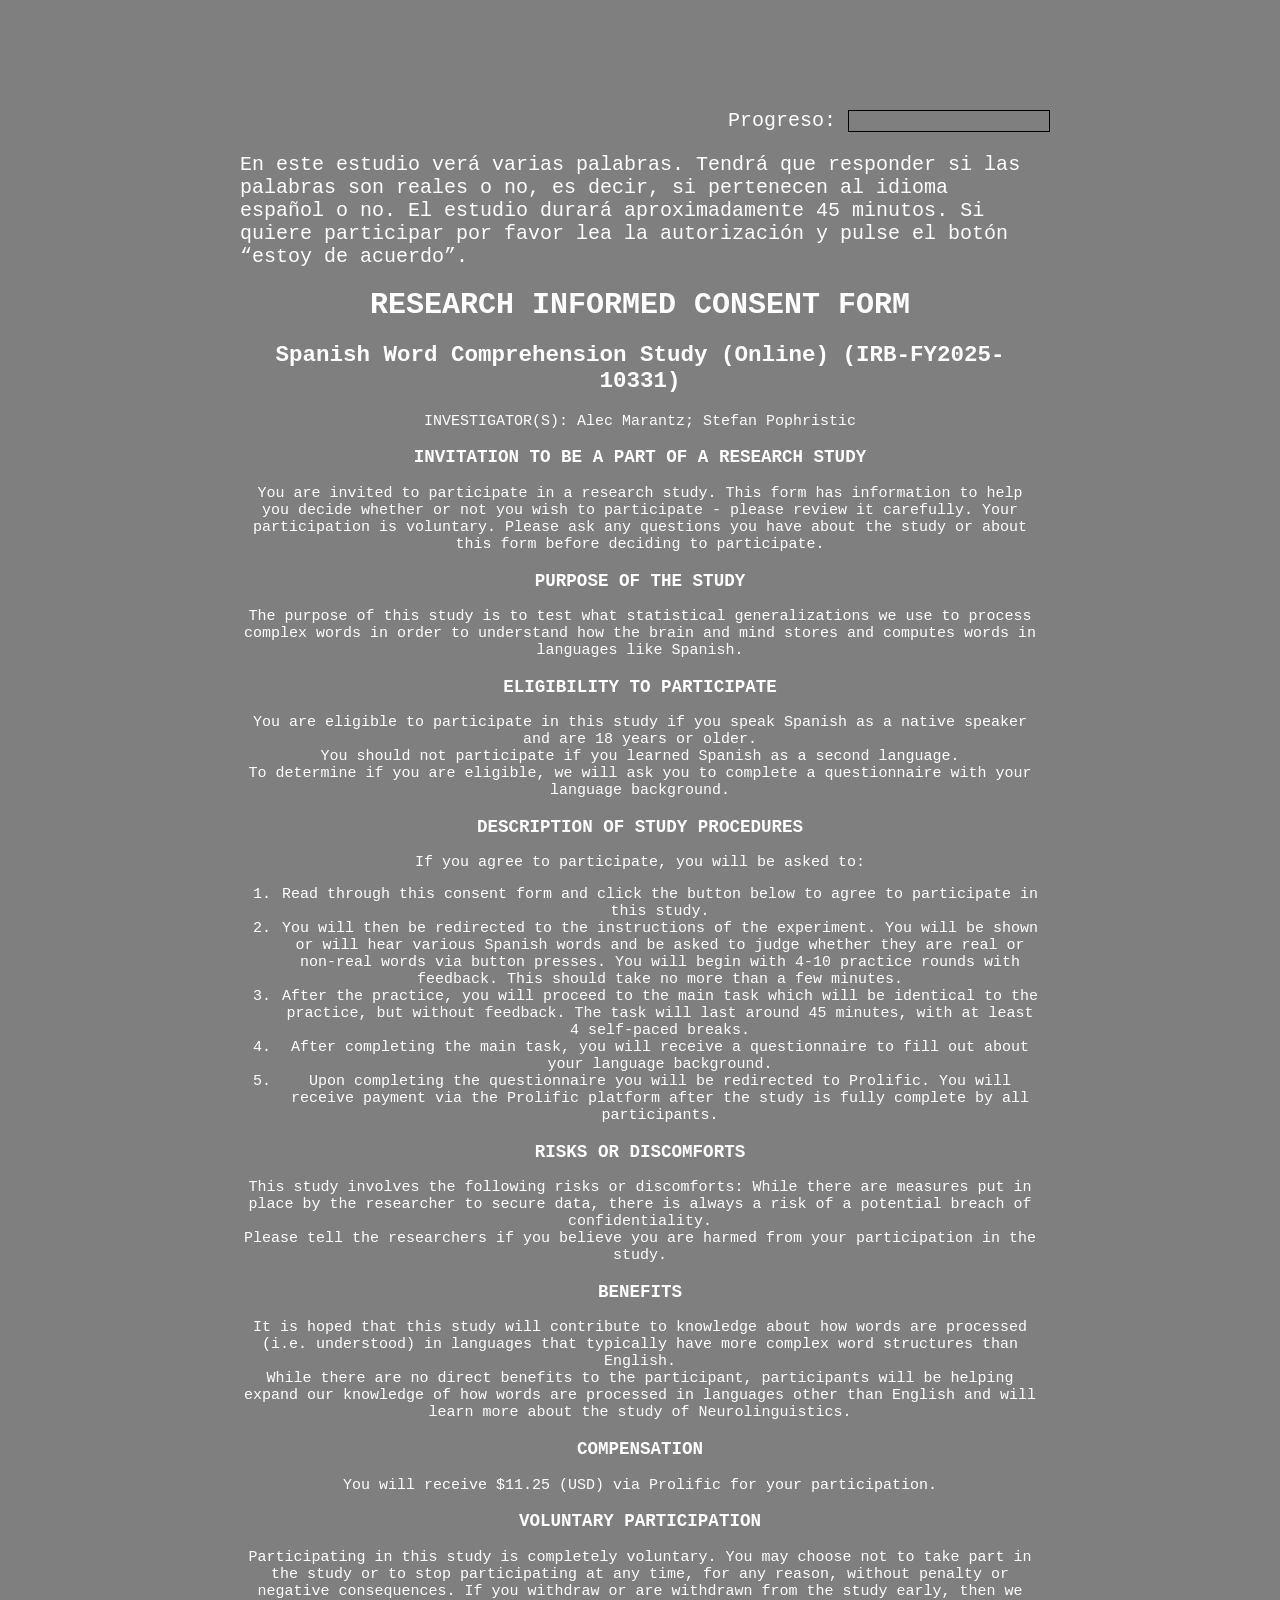
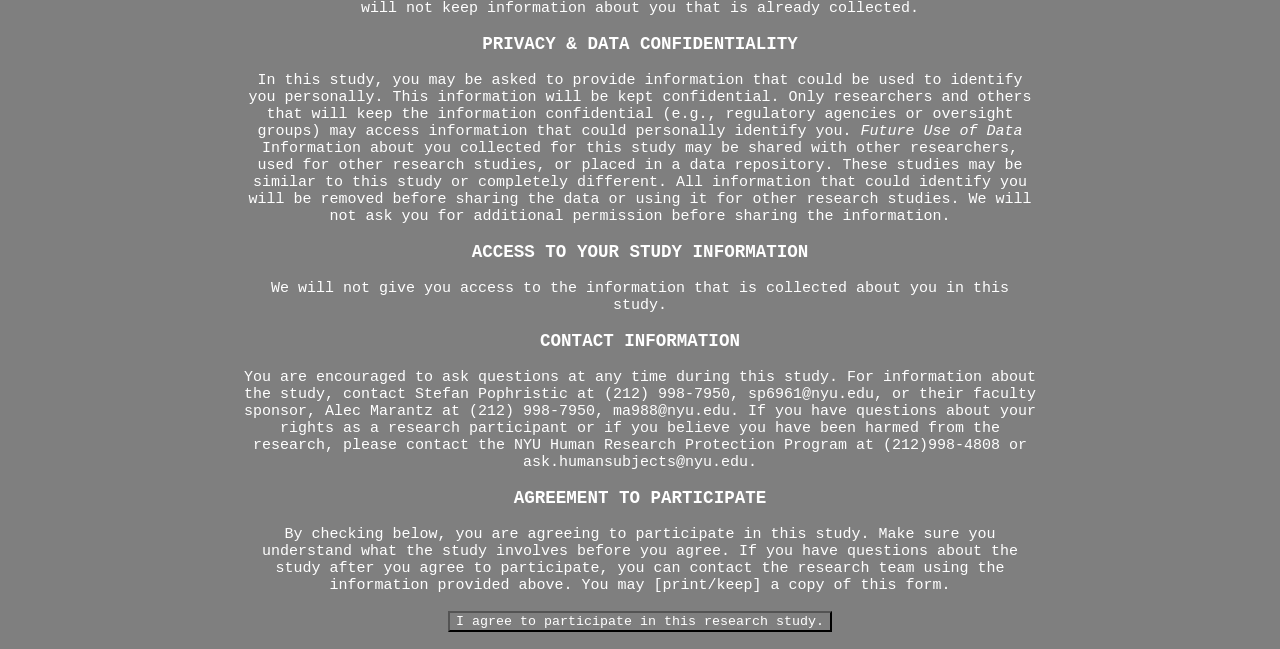
<file: SpanishParticipants-OnlineStudy/index.html>
<html>

<head>
    <title>Language study</title>

    <!--JS-->

    <!-- external general utilities -->
    <script src="shared/js/jquery-1.11.1.min.js "></script>
    <script src="shared/full-projects/jquery-ui/jquery-ui.min.js"></script>
    <script src="shared/js/underscore-min.js"></script>
    <script src="shared/js/uniqueturker.js"></script>

    <!-- if you want to draw stuff: -->
    <!-- <script src="../_shared/js/raphael-min.js"></script> -->

    <!-- cocolab experiment logic -->
    <script src="shared/js/exp-V2.js"></script>
    <script src="shared/js/stream-V2.js"></script>

    <!-- cocolab general utilities -->
    <script src="shared/js/mmturkey.js "></script>
    <script src="shared/js/browserCheck.js"></script>
    <!-- if you want to draw cute creatures (depends on raphael): -->
    <!-- <script src="../_shared/js/ecosystem.js"></script> -->

    <!-- experiment specific helper functions -->
    <script src="shared/js/utils.js"></script>
    <script src="shared/preload.js"></script>

    <!--CSS-->
    <link href="shared/full-projects/jquery-ui/jquery-ui.min.css" rel="stylesheet" type="text/css"/>
    <link href="shared/css/cocolab-style.css" rel="stylesheet" type="text/css"/>
    <link href="css/local-style.css" rel="stylesheet" type="text/css"/>

    <!-- stimuli file -->
    <script src="js/stimuli.js"></script>
    <!-- experiment file -->
    <script src="js/index.js"></script>

    <script src="https://proliferate.alps.science/static/js/proliferate.js" type="text/javascript"></script>

</head>

<body onload="init();">
  <noscript>This task requires JavaScript.</noscript>

  <div class="slide" id="consent" >
    <br>
    <p>En este estudio verá varias palabras. Tendrá que responder si las palabras son reales o no, es decir, si pertenecen al idioma español o no. El estudio durará aproximadamente <span class='studyDuration'></span> minutos. Si quiere participar por favor lea la autorización y pulse el botón “estoy de acuerdo”. </p>

    <div style="font-size:15">
      <div class="cntr">
        <h1>RESEARCH INFORMED CONSENT FORM</h1>
        <h2>Spanish Word Comprehension Study (Online) (IRB-FY2025-10331)</h2>
        INVESTIGATOR(S): Alec Marantz; Stefan Pophristic 
        <br>

        <h3>INVITATION TO BE A PART OF A RESEARCH STUDY</h3>
        You are invited to participate in a research study. This form has information to help you decide whether or not you wish to participate - please review it carefully. Your participation is voluntary. Please ask any questions you have about the study or about this form before deciding to participate.
        
        <h3>PURPOSE OF THE STUDY</h3>
        The purpose of this study is to test what statistical generalizations we use to process complex words in order to understand how the brain and mind stores and computes words in languages like Spanish.

        <h3>ELIGIBILITY TO PARTICIPATE</h3>
        You are eligible to participate in this study if you speak Spanish as a native speaker and are 18 years or older.
        <br>
        You should not participate if you learned Spanish as a second language. 
        <br>
        To determine if you are eligible, we will ask you to complete a questionnaire with your language background.
        
        <h3>DESCRIPTION OF STUDY PROCEDURES</h3>

        If you agree to participate, you will be asked to:
        <ol>
        <li> Read through this consent form and click the button below to agree to participate in this study.</li>
        <li> You will then be redirected to the instructions of the experiment. You will be shown or will hear various Spanish words and be asked to judge whether they are real or non-real
        words via button presses. You will begin with 4-10 practice rounds with feedback. This should take no more than a few minutes.</li>
        <li> After the practice, you will proceed to the main task which will be identical to the practice, but without feedback. The task will last around 45 minutes, with at least 4 self-paced breaks.</li>
        <li>After completing the main task, you will receive a questionnaire to fill out about your language background.</li>
        <li>Upon completing the questionnaire you will be redirected to Prolific. You will receive payment via the Prolific platform after the study is fully complete by all participants.</li>
        </ol>

        <h3>RISKS OR DISCOMFORTS</h3>
        This study involves the following risks or discomforts: While there are measures put in place by the researcher to secure data, there is always a risk of a potential breach of confidentiality.
        <br>
        Please tell the researchers if you believe you are harmed from your participation in the study.

        <h3>BENEFITS</h3>
        It is hoped that this study will contribute to knowledge about how words are processed (i.e. understood) in languages that typically have more complex word structures than English.
        <br>
        While there are no direct benefits to the participant, participants will be helping expand our knowledge of how words are processed in languages other than English and will learn more about the study of Neurolinguistics.

        <h3>COMPENSATION</h3> 
        You will receive $11.25 (USD) via Prolific for your participation.
        
        <h3>VOLUNTARY PARTICIPATION</h3>
        Participating in this study is completely voluntary. You may choose not to take part in the study or to stop participating at any time, for any reason, without penalty or negative consequences.
        
        If you withdraw or are withdrawn from the study early, then we will not keep information about you that is already collected.

        <h3>PRIVACY & DATA CONFIDENTIALITY</h3>
        In this study, you may be asked to provide information that could be used to identify you personally. This information will be kept confidential. Only researchers and others that will keep the information confidential (e.g., regulatory agencies or oversight groups) may access information that could personally identify you.

        <i>Future Use of Data</i>
        Information about you collected for this study may be shared with other researchers, used for other research studies, or placed in a data repository. These studies may be similar to this study or completely different. All information that could identify you will be removed before sharing the data or using it for other research studies. We will not ask you for additional permission before sharing the information.

        <h3>ACCESS TO YOUR STUDY INFORMATION</h3>
        We will not give you access to the information that is collected about you in this study.

        <h3>CONTACT INFORMATION</h3>
        
        You are encouraged to ask questions at any time during this study. For information about the study, contact Stefan Pophristic at (212) 998-7950, sp6961@nyu.edu, or their faculty sponsor, Alec Marantz at (212) 998-7950, ma988@nyu.edu.
        
        If you have questions about your rights as a research participant or if you believe you have been harmed from the research, please contact the NYU Human Research Protection Program at (212)998-4808 or ask.humansubjects@nyu.edu.
        
        <h3>AGREEMENT TO PARTICIPATE</h3>
        By checking below, you are agreeing to participate in this study. Make sure you understand what the study involves before you agree. If you have questions about the study after you agree to participate, you can contact the research team using the information provided above. You may [print/keep] a copy of this form.
        <br>
        <br>
           
    </div>

    <div class="cntr">
      <button id="consent_button" type="button" >I agree to participate in this research study.</button>
      <br><br>
    </div>
  </div>

  <div class="wrapper">
  <div class="slide" id="instructions_1" >
    <div class="cntr">
      <img src="images/nellab_logo.png" alt="NELLAB" style="width:100; margin:20px">
    </div>

<!--     <p id="cocolab">Stanford ALPS Lab</p> -->
      <p id="instruct-text"> Va a ver varias palabras en los próximos ~<span class='studyDuration'></span> minutos. <br> <br>
        Cuando vea cada palabra, lo más rápido y preciso como le sea posible decida si la palabra es: <br>
      </p>
      <p id="instruct-text">
        <ul>
          <li> <b> Una palabra real </b></li>
          <p> Una palabra real en Español <br>
          <b> Pulse la tecla J</b> usando el dedo índice derecho </p>
          <li> <b> Una palabra sin sentido </b> </li>
          <p> Cualquier palabra que no es una palabra real en Español (puede parecer una palabra real como “escuelo” o puede no parecer a ninguna palabra real como “macepero”) <br>
          <b> Pulse la tecla F</b> con el dedo índice izquierdo </p>
        </ul>
    </p>
    <p id="instruct-text">
      Por favor coloque los dedos índices en las teclas en todo momento, y utilice la mano izquierda para la tecla F y la mano derecha para la tecla J. Es muy importante que intente responder lo más rápido y preciso que pueda. Por favor complete el experimento en una sesión (aproximadamente <span class='studyDuration'></span> minutos); no empiece el experimento si no tiene suficiente tiempo para completarlo. Tendrá seis pausas para descansar un poco. <br><br> </p>

    <div class="cntr">
      <p> Empezaremos con unos ejemplos de práctica! <br> </p>

      <button id="start_practice" type="button" >Empezar</button>
      <br> <br>
    </div>

  </div>
  </div>

  <div class="wrapper">
  <div class="slide" id="practicetrial">
    <div class="center-container">
      <p id="practice_word"></p>
    </div>
    <p class='fdbck' id="feedback"></p>
  </div>
  </div>

  <div class="wrapper">
  <div class="slide" id="break">
    <div id="break_slide">
      <div class="cntr" >
        <p style="font-size:30"><b>Pausa!</b></p>
      </div>

      <div class="cntr" >
        <p id="percentage" style="font-size:24"><b></b></p>
      </div>

      <div class="cntr">
        <button id="continue_button" type="button" >Continuar</button>
      </div>
    </div>
  </div>
  </div>

  <div class="wrapper">
  <div class="slide" id="beginpage">
    <div class="cntr">
      <p style="font-size:40"><b>Estudio</b></p>
    </div>

    <p>El estudio empezará ahora.</p>

    <p>Para participar de manera eficiente, por favor:</p>
    <ul>
      <li> Maximice la ventana </li>
      <li> Apague su teléfono/notificaciones/música </li>
      <li> Evite distracciones </li>
      <li> Evite pausas no programadas </li>
    </ul>

    <div class="cntr">
      <button id="start_button" type="button" >Empezar</button>
      <br><br>
    </div>
  </div>
  </div>

  <div class="wrapper">
  <div class="slide" id="objecttrial">
        <div class="center-container">
            <div class="cross" id="fixation_cross"></div>
            <p id="target_word">Target Word</p>
        </div>

  </div>
  </div>

  <div class="wrapper">
  <div class="slide"  id="subj_info">
    <div class="cntr">
    <div class="long_form">
      <div class="subj_info_title">Cuestionario</div>
      <p class="info" style="margin:0 0 0px 0;"><br>Por favor, conteste a las siguientes preguntas. Las preguntas marcadas con asterisco son obligatorias.
      </p>


      <p>Cual es su Prolific ID:*  <input type="text" id="prolific_ID"/></p>

      <p>Género:*
        <select id="gender">
          <label><option value=""/></label>
          <label><option value="Male"/>Masculino</label>
          <label><option value="Female"/>Feminino</label>
          <label><option value="Nonbinary"/>No binarie</label>
          <label><option value="Other"/>Otro</label>
        </select>
      </p>

      <p>Edad:* <input type="text" id="age"/></p>

      <p>Por favor indique su nivel más alto de educación (o la aproximación Estado Unidense equivalente a un título obtenido en otro país):*
        <select id="education">
          <label><option value="-1"/></label>
          <label><option value="0"/>Menos que escuela secundaria</label>
          <label><option value="1"/>Escuela secundaria/preparatoria</label>
          <label><option value="2"/>Algo de Universidad</label>
          <label><option value="3"/>Universidad</label>
          <label><option value="4"/>Algo de Escuela Post-Graduado</label>
        </select>
      </p>


      <p>¿Ud. ha tenido un problema de visión durante el estudio?* </p>
      <label><input type="radio"  name="assess" value="No"/>No</label>
      <label><input type="radio"  name="assess" value="Yes"/>Sí</label>

      <br> <br>
      <p>Por favor indique el número de años y meses que Ud. pasó en cada ambiente lingüístico:*</p>
      <p>Un país donde Español es hablado : <input type="text" id="country"/></p>
      <p>Una familia donde Español es hablado : <input type="text" id="family"/></p>
      <p>Una escuela y/o ambiente de trabajo donde Español es hablado : <input type="text" id="schoolwork"/></p>
      <br> <br>

      <p>Por favor indique todos los idiomas que conozca en orden de adquisición (su idioma materno primero):* <input type="text" id="otherLanguage"/></p>

      <p>Por favor indique las culturas con las cuales Ud. se identifica (por ejemplo los Estados Unidos y México):* <input type="text" id="culture"/></p>


      <p>¿Ud. ha encontrado algun problema con el estudio?</p>
      <textarea id="problems" rows="2" cols="50"></textarea>

      <p>¿Tiene comentarios sobre el estudio? </p>
      <textarea id="comments" rows="3" cols="50"></textarea>
      <br/>

      <p class="err2" style="color:red">Por favor responde a las preguntas obligatorias.</p>

      <br>
      <button onclick="_s.submit()">Envíar</button>
      <br><br>
        </div>
          </div>
  </div>
  </div>

  <div class="wrapper">
  <div id="thanks" class="slide js" >
    <div class="cntr">
      <p  class="big">¡Gracias!</p>
    </div>

  </div>
  </div>

  <div class="progress">
    <span>Progreso:</span>
    <div class="bar-wrapper">
      <div class="bar" width="0%">
      </div>
    </div>
  </div>

</body>
</html>
</file>
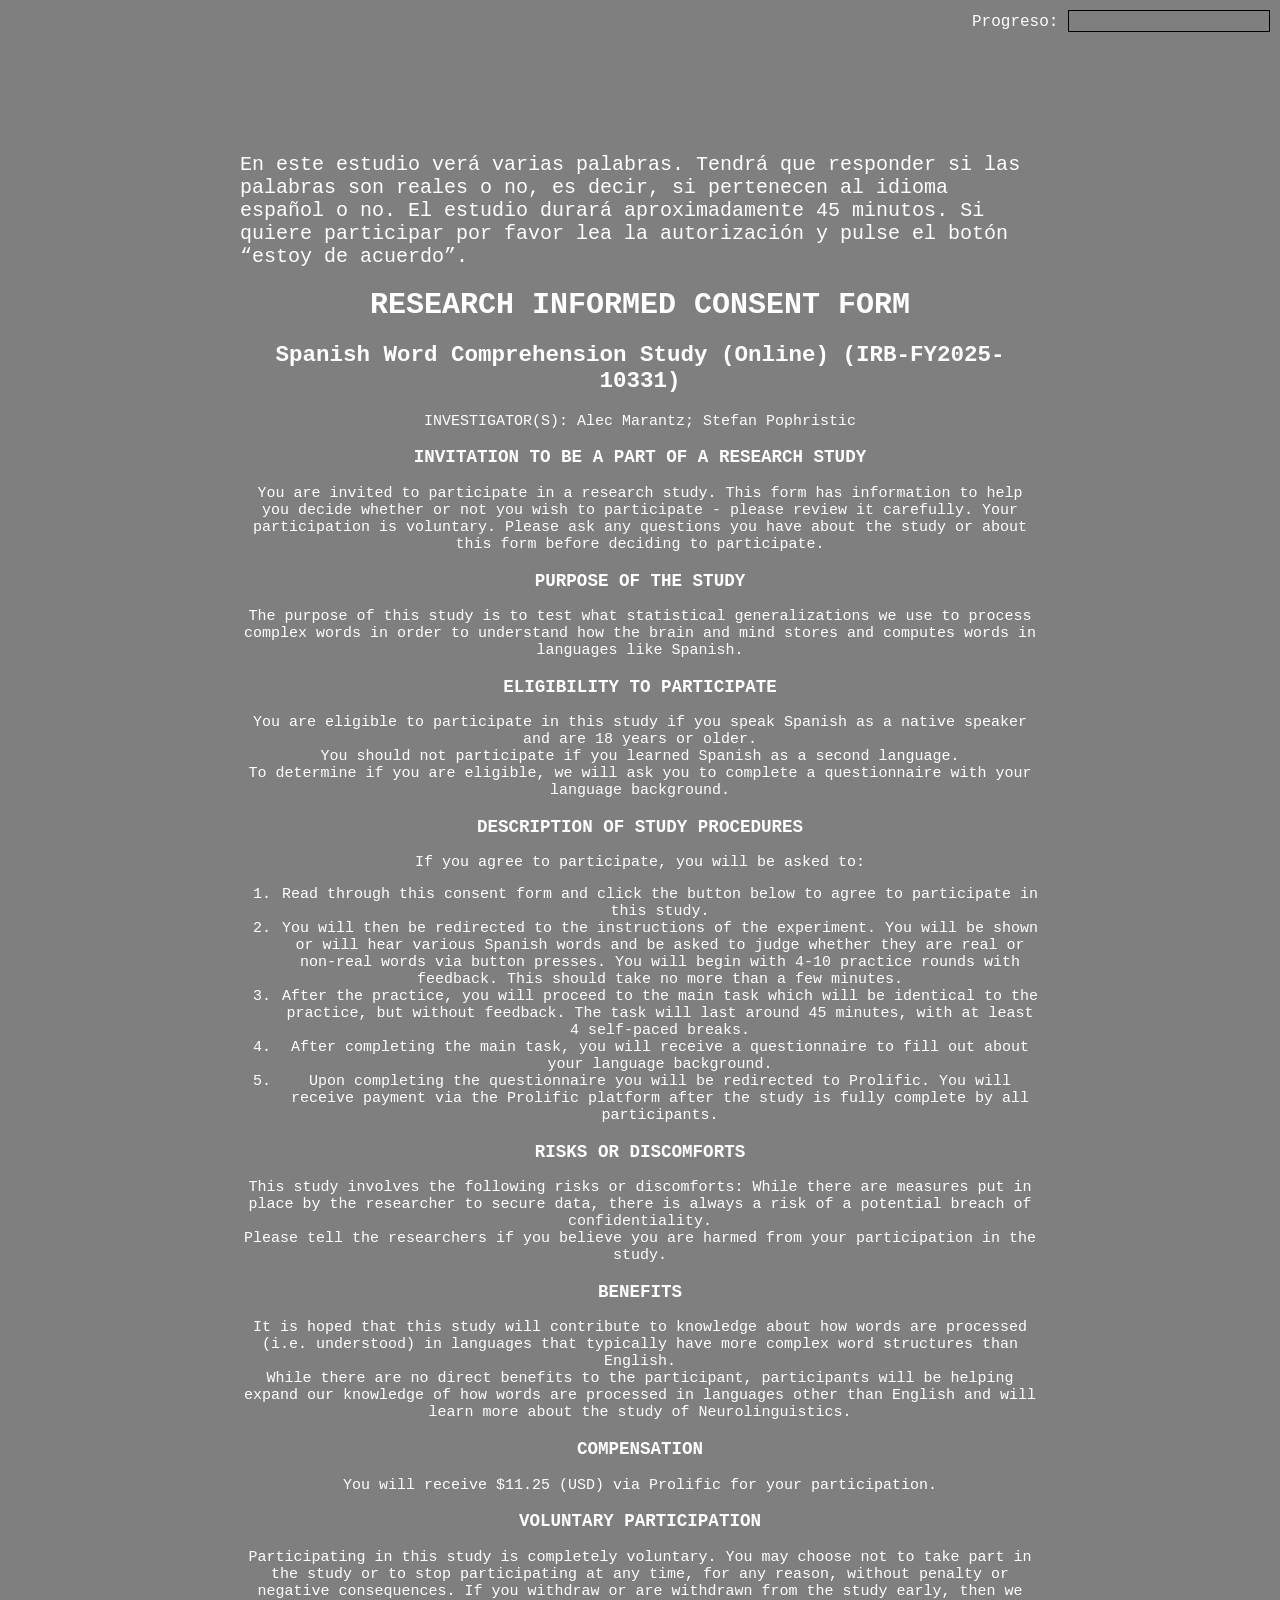
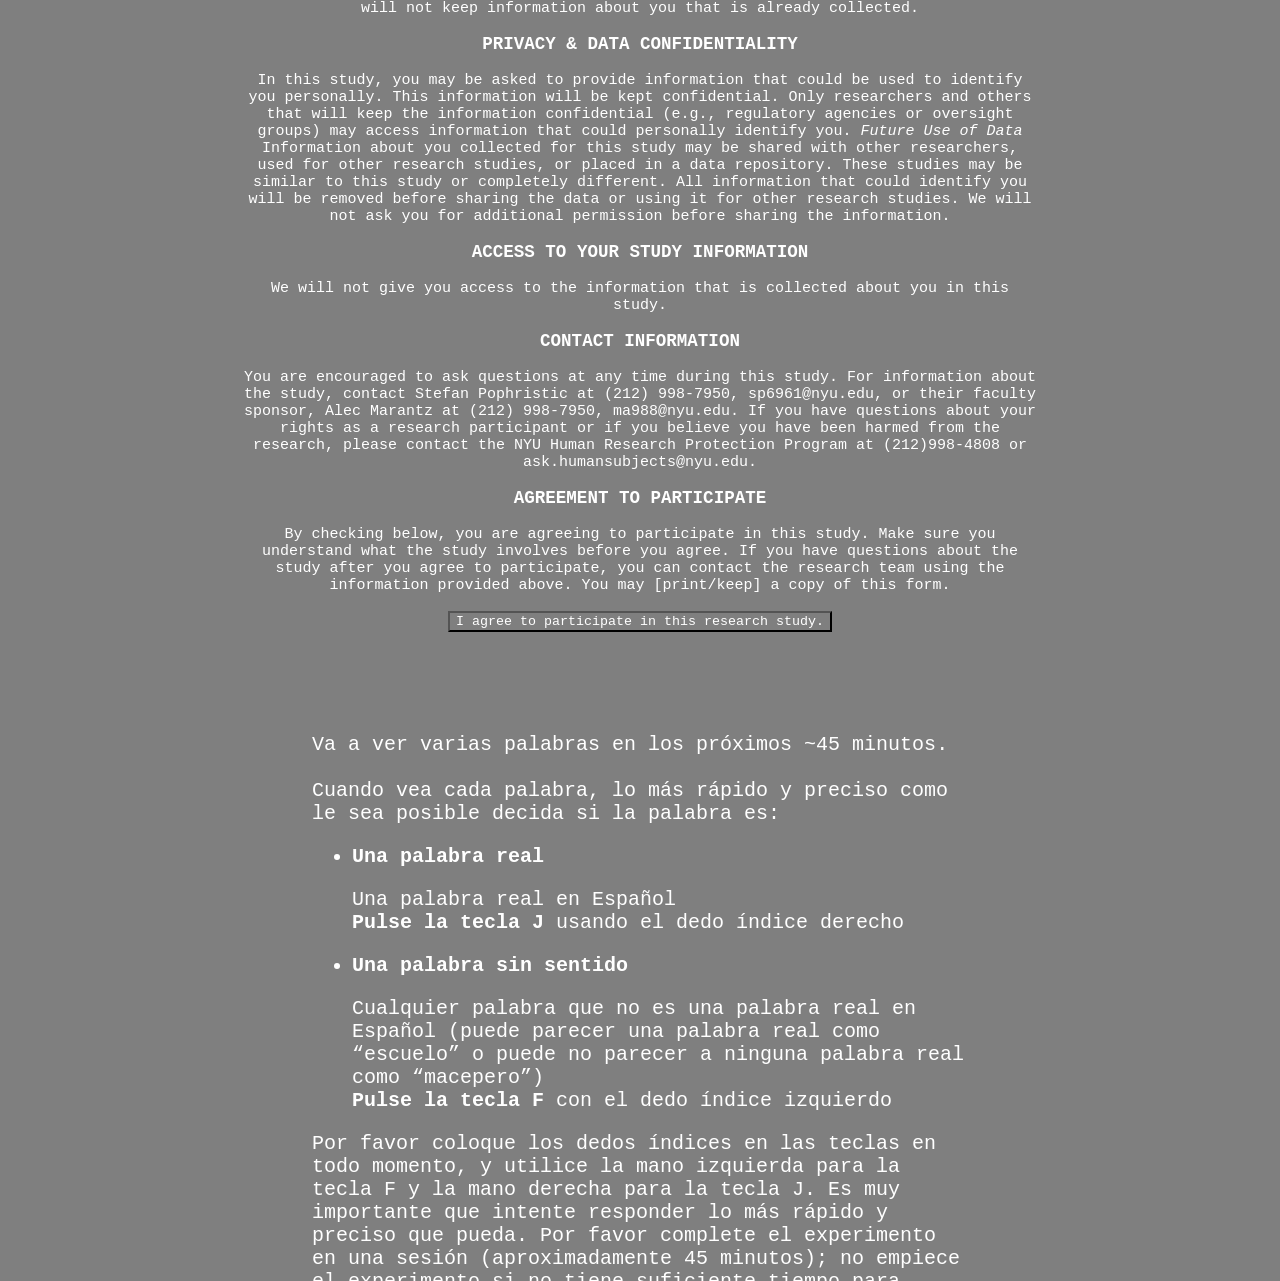
<file: SpanishParticipants-OnlineStudy/old/index.html>
<html>

<head>
    <title>Language study</title>

    <!--JS-->

    <!-- external general utilities -->
    <script src="shared/js/jquery-1.11.1.min.js "></script>
    <script src="shared/full-projects/jquery-ui/jquery-ui.min.js"></script>
    <script src="shared/js/underscore-min.js"></script>
    <script src="shared/js/uniqueturker.js"></script>

    <!-- if you want to draw stuff: -->
    <!-- <script src="../_shared/js/raphael-min.js"></script> -->

    <!-- cocolab experiment logic -->
    <script src="shared/js/exp-V2.js"></script>
    <script src="shared/js/stream-V2.js"></script>

    <!-- cocolab general utilities -->
    <script src="shared/js/mmturkey.js "></script>
    <script src="shared/js/browserCheck.js"></script>
    <!-- if you want to draw cute creatures (depends on raphael): -->
    <!-- <script src="../_shared/js/ecosystem.js"></script> -->

    <!-- experiment specific helper functions -->
    <script src="shared/js/utils.js"></script>
    <script src="shared/preload.js"></script>

    <!--CSS-->
    <link href="shared/full-projects/jquery-ui/jquery-ui.min.css" rel="stylesheet" type="text/css"/>
    <link href="shared/css/cocolab-style.css" rel="stylesheet" type="text/css"/>
    <link href="css/local-style.css" rel="stylesheet" type="text/css"/>

    <!-- stimuli file -->
    <script src="js/stimuli.js"></script>
    <!-- experiment file -->
    <script src="js/index.js"></script>

    <script src="https://proliferate.alps.science/static/js/proliferate.js" type="text/javascript"></script>

</head>

<body onload="init();">
  <noscript>This task requires JavaScript.</noscript>

  <div id="slides-container">
  <div class="slide" id="consent" >
    <br>
    <p>En este estudio verá varias palabras. Tendrá que responder si las palabras son reales o no, es decir, si pertenecen al idioma español o no. El estudio durará aproximadamente <span class='studyDuration'></span> minutos. Si quiere participar por favor lea la autorización y pulse el botón “estoy de acuerdo”. </p>

    <div style="font-size:15">
      <div class="cntr">
        <h1>RESEARCH INFORMED CONSENT FORM</h1>
        <h2>Spanish Word Comprehension Study (Online) (IRB-FY2025-10331)</h2>
        INVESTIGATOR(S): Alec Marantz; Stefan Pophristic 
        <br>

        <h3>INVITATION TO BE A PART OF A RESEARCH STUDY</h3>
        You are invited to participate in a research study. This form has information to help you decide whether or not you wish to participate - please review it carefully. Your participation is voluntary. Please ask any questions you have about the study or about this form before deciding to participate.
        
        <h3>PURPOSE OF THE STUDY</h3>
        The purpose of this study is to test what statistical generalizations we use to process complex words in order to understand how the brain and mind stores and computes words in languages like Spanish.

        <h3>ELIGIBILITY TO PARTICIPATE</h3>
        You are eligible to participate in this study if you speak Spanish as a native speaker and are 18 years or older.
        <br>
        You should not participate if you learned Spanish as a second language. 
        <br>
        To determine if you are eligible, we will ask you to complete a questionnaire with your language background.
        
        <h3>DESCRIPTION OF STUDY PROCEDURES</h3>

        If you agree to participate, you will be asked to:
        <ol>
        <li> Read through this consent form and click the button below to agree to participate in this study.</li>
        <li> You will then be redirected to the instructions of the experiment. You will be shown or will hear various Spanish words and be asked to judge whether they are real or non-real
        words via button presses. You will begin with 4-10 practice rounds with feedback. This should take no more than a few minutes.</li>
        <li> After the practice, you will proceed to the main task which will be identical to the practice, but without feedback. The task will last around 45 minutes, with at least 4 self-paced breaks.</li>
        <li>After completing the main task, you will receive a questionnaire to fill out about your language background.</li>
        <li>Upon completing the questionnaire you will be redirected to Prolific. You will receive payment via the Prolific platform after the study is fully complete by all participants.</li>
        </ol>

        <h3>RISKS OR DISCOMFORTS</h3>
        This study involves the following risks or discomforts: While there are measures put in place by the researcher to secure data, there is always a risk of a potential breach of confidentiality.
        <br>
        Please tell the researchers if you believe you are harmed from your participation in the study.

        <h3>BENEFITS</h3>
        It is hoped that this study will contribute to knowledge about how words are processed (i.e. understood) in languages that typically have more complex word structures than English.
        <br>
        While there are no direct benefits to the participant, participants will be helping expand our knowledge of how words are processed in languages other than English and will learn more about the study of Neurolinguistics.

        <h3>COMPENSATION</h3> 
        You will receive $11.25 (USD) via Prolific for your participation.
        
        <h3>VOLUNTARY PARTICIPATION</h3>
        Participating in this study is completely voluntary. You may choose not to take part in the study or to stop participating at any time, for any reason, without penalty or negative consequences.
        
        If you withdraw or are withdrawn from the study early, then we will not keep information about you that is already collected.

        <h3>PRIVACY & DATA CONFIDENTIALITY</h3>
        In this study, you may be asked to provide information that could be used to identify you personally. This information will be kept confidential. Only researchers and others that will keep the information confidential (e.g., regulatory agencies or oversight groups) may access information that could personally identify you.

        <i>Future Use of Data</i>
        Information about you collected for this study may be shared with other researchers, used for other research studies, or placed in a data repository. These studies may be similar to this study or completely different. All information that could identify you will be removed before sharing the data or using it for other research studies. We will not ask you for additional permission before sharing the information.

        <h3>ACCESS TO YOUR STUDY INFORMATION</h3>
        We will not give you access to the information that is collected about you in this study.

        <h3>CONTACT INFORMATION</h3>
        
        You are encouraged to ask questions at any time during this study. For information about the study, contact Stefan Pophristic at (212) 998-7950, sp6961@nyu.edu, or their faculty sponsor, Alec Marantz at (212) 998-7950, ma988@nyu.edu.
        
        If you have questions about your rights as a research participant or if you believe you have been harmed from the research, please contact the NYU Human Research Protection Program at (212)998-4808 or ask.humansubjects@nyu.edu.
        
        <h3>AGREEMENT TO PARTICIPATE</h3>
        By checking below, you are agreeing to participate in this study. Make sure you understand what the study involves before you agree. If you have questions about the study after you agree to participate, you can contact the research team using the information provided above. You may [print/keep] a copy of this form.
        <br>
        <br>
           
    </div>

    <div class="cntr">
      <button id="consent_button" type="button" >I agree to participate in this research study.</button>
      <br><br>
    </div>
  </div>

  <div class="slide" id="instructions_1" >
    <!-- <div class="cntr">
      <img src="images/nellab_logo.png" alt="NELLAB" style="width:100px; margin:20px">
    </div> -->

      <p class="instruct-text"> Va a ver varias palabras en los próximos ~<span class='studyDuration'></span> minutos. <br> <br>
        Cuando vea cada palabra, lo más rápido y preciso como le sea posible decida si la palabra es: <br>
      </p>
      <div class="instruct-text">
        <ul>
          <li> <b> Una palabra real </b>
          <p> Una palabra real en Español <br>
          <b> Pulse la tecla J</b> usando el dedo índice derecho </p>
          </li>
          <li> <b> Una palabra sin sentido </b>
          <p> Cualquier palabra que no es una palabra real en Español (puede parecer una palabra real como “escuelo” o puede no parecer a ninguna palabra real como “macepero”) <br>
          <b> Pulse la tecla F</b> con el dedo índice izquierdo </p>
          </li>
        </ul>
      </div>
    <p class="instruct-text">
      Por favor coloque los dedos índices en las teclas en todo momento, y utilice la mano izquierda para la tecla F y la mano derecha para la tecla J. Es muy importante que intente responder lo más rápido y preciso que pueda. Por favor complete el experimento en una sesión (aproximadamente <span class='studyDuration'></span> minutos); no empiece el experimento si no tiene suficiente tiempo para completarlo. Tendrá seis pausas para descansar un poco. <br><br> </p>

    <div class="cntr">
      <p> Empezaremos con unos ejemplos de práctica! <br> </p>

      <button id="start_practice" type="button" >Empezar</button>
      <br> <br>
    </div>

  </div>

  <div class="wrapper">
  <div class="slide" id="practicetrial">
    <div class="center-container">
      <p id="practice_word"></p>
    </div>
    <p class='fdbck' id="feedback"></p>
  </div>
  </div>

  <div class="wrapper">
  <div class="slide" id="break">
    <div id="break_slide">
      <div class="cntr" >
        <p style="font-size:30"><b>Pausa!</b></p>
      </div>

      <div class="cntr" >
        <p id="percentage" style="font-size:24"><b></b></p>
      </div>

      <div class="cntr">
        <button id="continue_button" type="button" >Continuar</button>
      </div>
    </div>
  </div>
  </div>

  <div class="wrapper">
  <div class="slide" id="beginpage">
    <div class="cntr">
      <p style="font-size:40"><b>Estudio</b></p>
    </div>

    <p>El estudio empezará ahora.</p>

    <p>Para participar de manera eficiente, por favor:</p>
    <ul>
      <li> Maximice la ventana </li>
      <li> Apague su teléfono/notificaciones/música </li>
      <li> Evite distracciones </li>
      <li> Evite pausas no programadas </li>
    </ul>

    <div class="cntr">
      <button id="start_button" type="button" >Empezar</button>
      <br><br>
    </div>
  </div>
  </div>

  <div class="wrapper">
  <div class="slide" id="objecttrial">
        <div class="center-container">
            <div class="cross" id="fixation_cross"></div>
            <p id="target_word">Target Word</p>
        </div>

  </div>
  </div>

  <div class="wrapper">
  <div class="slide"  id="subj_info">
    <div class="cntr">
    <div class="long_form">
      <div class="subj_info_title">Cuestionario</div>
      <p class="info" style="margin:0 0 0px 0;"><br>Por favor, conteste a las siguientes preguntas. Las preguntas marcadas con asterisco son obligatorias.
      </p>


      <p>Cual es su Prolific ID:*  <input type="text" id="prolific_ID"/></p>

      <p>Género:*
        <select id="gender">
          <label><option value=""/></label>
          <label><option value="Male"/>Masculino</label>
          <label><option value="Female"/>Feminino</label>
          <label><option value="Nonbinary"/>No binarie</label>
          <label><option value="Other"/>Otro</label>
        </select>
      </p>

      <p>Edad:* <input type="text" id="age"/></p>

      <p>Por favor indique su nivel más alto de educación (o la aproximación Estado Unidense equivalente a un título obtenido en otro país):*
        <select id="education">
          <label><option value="-1"/></label>
          <label><option value="0"/>Menos que escuela secundaria</label>
          <label><option value="1"/>Escuela secundaria/preparatoria</label>
          <label><option value="2"/>Algo de Universidad</label>
          <label><option value="3"/>Universidad</label>
          <label><option value="4"/>Algo de Escuela Post-Graduado</label>
        </select>
      </p>


      <p>¿Ud. ha tenido un problema de visión durante el estudio?* </p>
      <label><input type="radio"  name="assess" value="No"/>No</label>
      <label><input type="radio"  name="assess" value="Yes"/>Sí</label>

      <br> <br>
      <p>Por favor indique el número de años y meses que Ud. pasó en cada ambiente lingüístico:*</p>
      <p>Un país donde Español es hablado : <input type="text" id="country"/></p>
      <p>Una familia donde Español es hablado : <input type="text" id="family"/></p>
      <p>Una escuela y/o ambiente de trabajo donde Español es hablado : <input type="text" id="schoolwork"/></p>
      <br> <br>

      <p>Por favor indique todos los idiomas que conozca en orden de adquisición (su idioma materno primero):* <input type="text" id="otherLanguage"/></p>

      <p>Por favor indique las culturas con las cuales Ud. se identifica (por ejemplo los Estados Unidos y México):* <input type="text" id="culture"/></p>


      <p>¿Ud. ha encontrado algun problema con el estudio?</p>
      <textarea id="problems" rows="2" cols="50"></textarea>

      <p>¿Tiene comentarios sobre el estudio? </p>
      <textarea id="comments" rows="3" cols="50"></textarea>
      <br/>

      <p class="err2" style="color:red">Por favor responde a las preguntas obligatorias.</p>

      <br>
      <button onclick="_s.submit()">Envíar</button>
      <br><br>
        </div>
          </div>
  </div>
  </div>

  <div class="wrapper">
  <div id="thanks" class="slide js" >
    <div class="cntr">
      <p  class="big">¡Gracias!</p>
    </div>

  </div>
  </div>

  </div><!-- #slides-container -->

  <div class="progress">
    <span>Progreso:</span>
    <div class="bar-wrapper">
      <div class="bar" width="0%">
      </div>
    </div>
  </div>

</body>
</html>
</file>
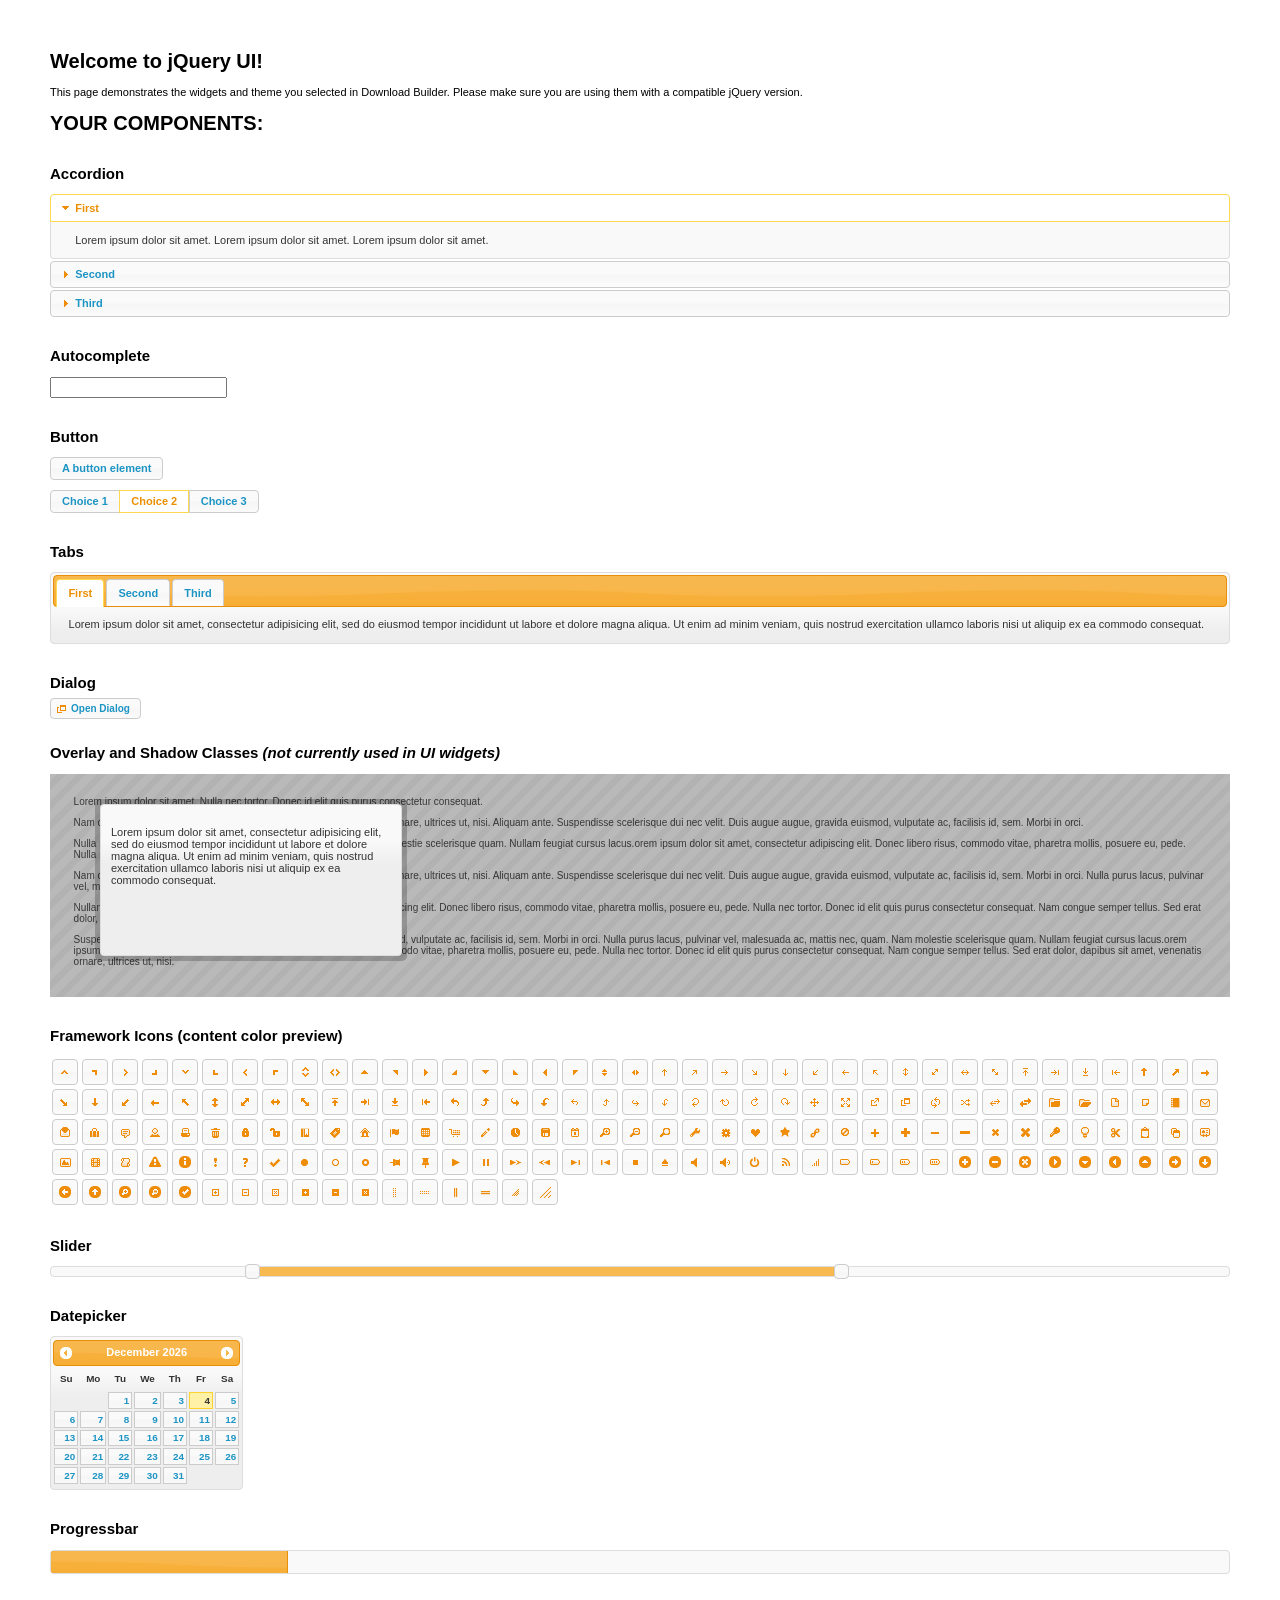
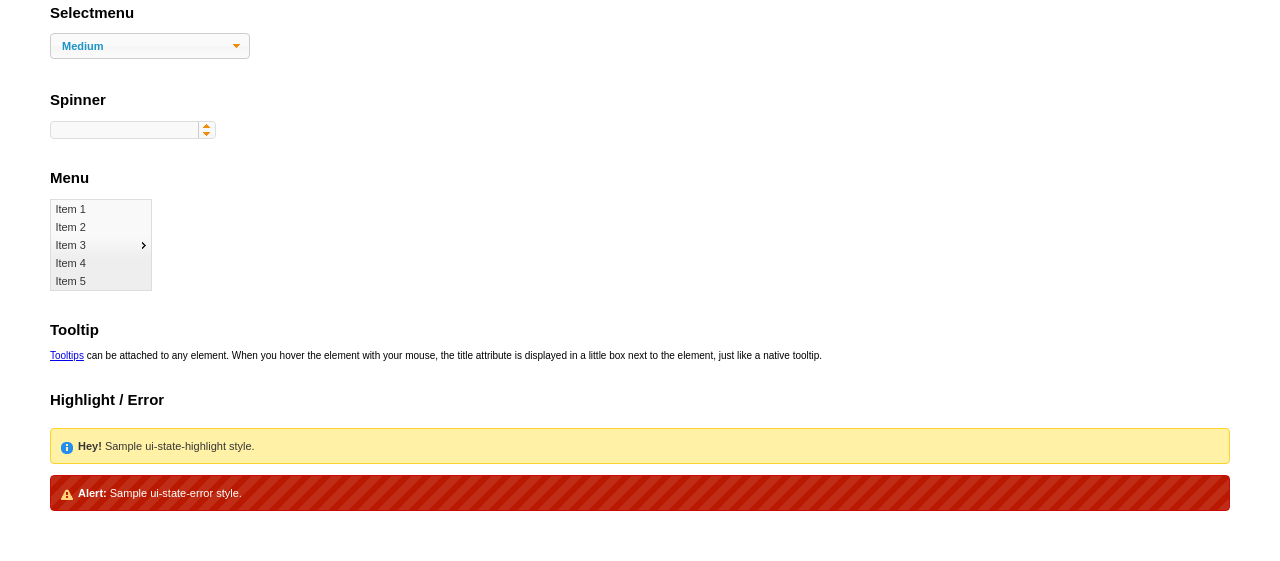
<file: SpanishParticipants-OnlineStudy/shared/full-projects/jquery-ui/index.html>
<!doctype html>
<html lang="us">
<head>
	<meta charset="utf-8">
	<title>jQuery UI Example Page</title>
	<link href="jquery-ui.css" rel="stylesheet">
	<style>
	body{
		font: 62.5% "Trebuchet MS", sans-serif;
		margin: 50px;
	}
	.demoHeaders {
		margin-top: 2em;
	}
	#dialog-link {
		padding: .4em 1em .4em 20px;
		text-decoration: none;
		position: relative;
	}
	#dialog-link span.ui-icon {
		margin: 0 5px 0 0;
		position: absolute;
		left: .2em;
		top: 50%;
		margin-top: -8px;
	}
	#icons {
		margin: 0;
		padding: 0;
	}
	#icons li {
		margin: 2px;
		position: relative;
		padding: 4px 0;
		cursor: pointer;
		float: left;
		list-style: none;
	}
	#icons span.ui-icon {
		float: left;
		margin: 0 4px;
	}
	.fakewindowcontain .ui-widget-overlay {
		position: absolute;
	}
	select {
		width: 200px;
	}
	</style>
</head>
<body>

<h1>Welcome to jQuery UI!</h1>

<div class="ui-widget">
	<p>This page demonstrates the widgets and theme you selected in Download Builder. Please make sure you are using them with a compatible jQuery version.</p>
</div>

<h1>YOUR COMPONENTS:</h1>


<!-- Accordion -->
<h2 class="demoHeaders">Accordion</h2>
<div id="accordion">
	<h3>First</h3>
	<div>Lorem ipsum dolor sit amet. Lorem ipsum dolor sit amet. Lorem ipsum dolor sit amet.</div>
	<h3>Second</h3>
	<div>Phasellus mattis tincidunt nibh.</div>
	<h3>Third</h3>
	<div>Nam dui erat, auctor a, dignissim quis.</div>
</div>



<!-- Autocomplete -->
<h2 class="demoHeaders">Autocomplete</h2>
<div>
	<input id="autocomplete" title="type &quot;a&quot;">
</div>



<!-- Button -->
<h2 class="demoHeaders">Button</h2>
<button id="button">A button element</button>
<form style="margin-top: 1em;">
	<div id="radioset">
		<input type="radio" id="radio1" name="radio"><label for="radio1">Choice 1</label>
		<input type="radio" id="radio2" name="radio" checked="checked"><label for="radio2">Choice 2</label>
		<input type="radio" id="radio3" name="radio"><label for="radio3">Choice 3</label>
	</div>
</form>



<!-- Tabs -->
<h2 class="demoHeaders">Tabs</h2>
<div id="tabs">
	<ul>
		<li><a href="#tabs-1">First</a></li>
		<li><a href="#tabs-2">Second</a></li>
		<li><a href="#tabs-3">Third</a></li>
	</ul>
	<div id="tabs-1">Lorem ipsum dolor sit amet, consectetur adipisicing elit, sed do eiusmod tempor incididunt ut labore et dolore magna aliqua. Ut enim ad minim veniam, quis nostrud exercitation ullamco laboris nisi ut aliquip ex ea commodo consequat.</div>
	<div id="tabs-2">Phasellus mattis tincidunt nibh. Cras orci urna, blandit id, pretium vel, aliquet ornare, felis. Maecenas scelerisque sem non nisl. Fusce sed lorem in enim dictum bibendum.</div>
	<div id="tabs-3">Nam dui erat, auctor a, dignissim quis, sollicitudin eu, felis. Pellentesque nisi urna, interdum eget, sagittis et, consequat vestibulum, lacus. Mauris porttitor ullamcorper augue.</div>
</div>



<!-- Dialog NOTE: Dialog is not generated by UI in this demo so it can be visually styled in themeroller-->
<h2 class="demoHeaders">Dialog</h2>
<p><a href="#" id="dialog-link" class="ui-state-default ui-corner-all"><span class="ui-icon ui-icon-newwin"></span>Open Dialog</a></p>

<h2 class="demoHeaders">Overlay and Shadow Classes <em>(not currently used in UI widgets)</em></h2>
<div style="position: relative; width: 96%; height: 200px; padding:1% 2%; overflow:hidden;" class="fakewindowcontain">
	<p>Lorem ipsum dolor sit amet,  Nulla nec tortor. Donec id elit quis purus consectetur consequat. </p><p>Nam congue semper tellus. Sed erat dolor, dapibus sit amet, venenatis ornare, ultrices ut, nisi. Aliquam ante. Suspendisse scelerisque dui nec velit. Duis augue augue, gravida euismod, vulputate ac, facilisis id, sem. Morbi in orci. </p><p>Nulla purus lacus, pulvinar vel, malesuada ac, mattis nec, quam. Nam molestie scelerisque quam. Nullam feugiat cursus lacus.orem ipsum dolor sit amet, consectetur adipiscing elit. Donec libero risus, commodo vitae, pharetra mollis, posuere eu, pede. Nulla nec tortor. Donec id elit quis purus consectetur consequat. </p><p>Nam congue semper tellus. Sed erat dolor, dapibus sit amet, venenatis ornare, ultrices ut, nisi. Aliquam ante. Suspendisse scelerisque dui nec velit. Duis augue augue, gravida euismod, vulputate ac, facilisis id, sem. Morbi in orci. Nulla purus lacus, pulvinar vel, malesuada ac, mattis nec, quam. Nam molestie scelerisque quam. </p><p>Nullam feugiat cursus lacus.orem ipsum dolor sit amet, consectetur adipiscing elit. Donec libero risus, commodo vitae, pharetra mollis, posuere eu, pede. Nulla nec tortor. Donec id elit quis purus consectetur consequat. Nam congue semper tellus. Sed erat dolor, dapibus sit amet, venenatis ornare, ultrices ut, nisi. Aliquam ante. </p><p>Suspendisse scelerisque dui nec velit. Duis augue augue, gravida euismod, vulputate ac, facilisis id, sem. Morbi in orci. Nulla purus lacus, pulvinar vel, malesuada ac, mattis nec, quam. Nam molestie scelerisque quam. Nullam feugiat cursus lacus.orem ipsum dolor sit amet, consectetur adipiscing elit. Donec libero risus, commodo vitae, pharetra mollis, posuere eu, pede. Nulla nec tortor. Donec id elit quis purus consectetur consequat. Nam congue semper tellus. Sed erat dolor, dapibus sit amet, venenatis ornare, ultrices ut, nisi. </p>

	<!-- ui-dialog -->
	<div class="ui-overlay"><div class="ui-widget-overlay"></div><div class="ui-widget-shadow ui-corner-all" style="width: 302px; height: 152px; position: absolute; left: 50px; top: 30px;"></div></div>
	<div style="position: absolute; width: 280px; height: 130px;left: 50px; top: 30px; padding: 10px;" class="ui-widget ui-widget-content ui-corner-all">
		<div class="ui-dialog-content ui-widget-content" style="background: none; border: 0;">
			<p>Lorem ipsum dolor sit amet, consectetur adipisicing elit, sed do eiusmod tempor incididunt ut labore et dolore magna aliqua. Ut enim ad minim veniam, quis nostrud exercitation ullamco laboris nisi ut aliquip ex ea commodo consequat.</p>
		</div>
	</div>

</div>

<!-- ui-dialog -->
<div id="dialog" title="Dialog Title">
	<p>Lorem ipsum dolor sit amet, consectetur adipisicing elit, sed do eiusmod tempor incididunt ut labore et dolore magna aliqua. Ut enim ad minim veniam, quis nostrud exercitation ullamco laboris nisi ut aliquip ex ea commodo consequat.</p>
</div>



<h2 class="demoHeaders">Framework Icons (content color preview)</h2>
<ul id="icons" class="ui-widget ui-helper-clearfix">
	<li class="ui-state-default ui-corner-all" title=".ui-icon-carat-1-n"><span class="ui-icon ui-icon-carat-1-n"></span></li>
	<li class="ui-state-default ui-corner-all" title=".ui-icon-carat-1-ne"><span class="ui-icon ui-icon-carat-1-ne"></span></li>
	<li class="ui-state-default ui-corner-all" title=".ui-icon-carat-1-e"><span class="ui-icon ui-icon-carat-1-e"></span></li>
	<li class="ui-state-default ui-corner-all" title=".ui-icon-carat-1-se"><span class="ui-icon ui-icon-carat-1-se"></span></li>
	<li class="ui-state-default ui-corner-all" title=".ui-icon-carat-1-s"><span class="ui-icon ui-icon-carat-1-s"></span></li>
	<li class="ui-state-default ui-corner-all" title=".ui-icon-carat-1-sw"><span class="ui-icon ui-icon-carat-1-sw"></span></li>
	<li class="ui-state-default ui-corner-all" title=".ui-icon-carat-1-w"><span class="ui-icon ui-icon-carat-1-w"></span></li>
	<li class="ui-state-default ui-corner-all" title=".ui-icon-carat-1-nw"><span class="ui-icon ui-icon-carat-1-nw"></span></li>
	<li class="ui-state-default ui-corner-all" title=".ui-icon-carat-2-n-s"><span class="ui-icon ui-icon-carat-2-n-s"></span></li>
	<li class="ui-state-default ui-corner-all" title=".ui-icon-carat-2-e-w"><span class="ui-icon ui-icon-carat-2-e-w"></span></li>
	<li class="ui-state-default ui-corner-all" title=".ui-icon-triangle-1-n"><span class="ui-icon ui-icon-triangle-1-n"></span></li>
	<li class="ui-state-default ui-corner-all" title=".ui-icon-triangle-1-ne"><span class="ui-icon ui-icon-triangle-1-ne"></span></li>
	<li class="ui-state-default ui-corner-all" title=".ui-icon-triangle-1-e"><span class="ui-icon ui-icon-triangle-1-e"></span></li>
	<li class="ui-state-default ui-corner-all" title=".ui-icon-triangle-1-se"><span class="ui-icon ui-icon-triangle-1-se"></span></li>
	<li class="ui-state-default ui-corner-all" title=".ui-icon-triangle-1-s"><span class="ui-icon ui-icon-triangle-1-s"></span></li>
	<li class="ui-state-default ui-corner-all" title=".ui-icon-triangle-1-sw"><span class="ui-icon ui-icon-triangle-1-sw"></span></li>
	<li class="ui-state-default ui-corner-all" title=".ui-icon-triangle-1-w"><span class="ui-icon ui-icon-triangle-1-w"></span></li>
	<li class="ui-state-default ui-corner-all" title=".ui-icon-triangle-1-nw"><span class="ui-icon ui-icon-triangle-1-nw"></span></li>
	<li class="ui-state-default ui-corner-all" title=".ui-icon-triangle-2-n-s"><span class="ui-icon ui-icon-triangle-2-n-s"></span></li>
	<li class="ui-state-default ui-corner-all" title=".ui-icon-triangle-2-e-w"><span class="ui-icon ui-icon-triangle-2-e-w"></span></li>
	<li class="ui-state-default ui-corner-all" title=".ui-icon-arrow-1-n"><span class="ui-icon ui-icon-arrow-1-n"></span></li>
	<li class="ui-state-default ui-corner-all" title=".ui-icon-arrow-1-ne"><span class="ui-icon ui-icon-arrow-1-ne"></span></li>
	<li class="ui-state-default ui-corner-all" title=".ui-icon-arrow-1-e"><span class="ui-icon ui-icon-arrow-1-e"></span></li>
	<li class="ui-state-default ui-corner-all" title=".ui-icon-arrow-1-se"><span class="ui-icon ui-icon-arrow-1-se"></span></li>
	<li class="ui-state-default ui-corner-all" title=".ui-icon-arrow-1-s"><span class="ui-icon ui-icon-arrow-1-s"></span></li>
	<li class="ui-state-default ui-corner-all" title=".ui-icon-arrow-1-sw"><span class="ui-icon ui-icon-arrow-1-sw"></span></li>
	<li class="ui-state-default ui-corner-all" title=".ui-icon-arrow-1-w"><span class="ui-icon ui-icon-arrow-1-w"></span></li>
	<li class="ui-state-default ui-corner-all" title=".ui-icon-arrow-1-nw"><span class="ui-icon ui-icon-arrow-1-nw"></span></li>
	<li class="ui-state-default ui-corner-all" title=".ui-icon-arrow-2-n-s"><span class="ui-icon ui-icon-arrow-2-n-s"></span></li>
	<li class="ui-state-default ui-corner-all" title=".ui-icon-arrow-2-ne-sw"><span class="ui-icon ui-icon-arrow-2-ne-sw"></span></li>
	<li class="ui-state-default ui-corner-all" title=".ui-icon-arrow-2-e-w"><span class="ui-icon ui-icon-arrow-2-e-w"></span></li>
	<li class="ui-state-default ui-corner-all" title=".ui-icon-arrow-2-se-nw"><span class="ui-icon ui-icon-arrow-2-se-nw"></span></li>
	<li class="ui-state-default ui-corner-all" title=".ui-icon-arrowstop-1-n"><span class="ui-icon ui-icon-arrowstop-1-n"></span></li>
	<li class="ui-state-default ui-corner-all" title=".ui-icon-arrowstop-1-e"><span class="ui-icon ui-icon-arrowstop-1-e"></span></li>
	<li class="ui-state-default ui-corner-all" title=".ui-icon-arrowstop-1-s"><span class="ui-icon ui-icon-arrowstop-1-s"></span></li>
	<li class="ui-state-default ui-corner-all" title=".ui-icon-arrowstop-1-w"><span class="ui-icon ui-icon-arrowstop-1-w"></span></li>
	<li class="ui-state-default ui-corner-all" title=".ui-icon-arrowthick-1-n"><span class="ui-icon ui-icon-arrowthick-1-n"></span></li>
	<li class="ui-state-default ui-corner-all" title=".ui-icon-arrowthick-1-ne"><span class="ui-icon ui-icon-arrowthick-1-ne"></span></li>
	<li class="ui-state-default ui-corner-all" title=".ui-icon-arrowthick-1-e"><span class="ui-icon ui-icon-arrowthick-1-e"></span></li>
	<li class="ui-state-default ui-corner-all" title=".ui-icon-arrowthick-1-se"><span class="ui-icon ui-icon-arrowthick-1-se"></span></li>
	<li class="ui-state-default ui-corner-all" title=".ui-icon-arrowthick-1-s"><span class="ui-icon ui-icon-arrowthick-1-s"></span></li>
	<li class="ui-state-default ui-corner-all" title=".ui-icon-arrowthick-1-sw"><span class="ui-icon ui-icon-arrowthick-1-sw"></span></li>
	<li class="ui-state-default ui-corner-all" title=".ui-icon-arrowthick-1-w"><span class="ui-icon ui-icon-arrowthick-1-w"></span></li>
	<li class="ui-state-default ui-corner-all" title=".ui-icon-arrowthick-1-nw"><span class="ui-icon ui-icon-arrowthick-1-nw"></span></li>
	<li class="ui-state-default ui-corner-all" title=".ui-icon-arrowthick-2-n-s"><span class="ui-icon ui-icon-arrowthick-2-n-s"></span></li>
	<li class="ui-state-default ui-corner-all" title=".ui-icon-arrowthick-2-ne-sw"><span class="ui-icon ui-icon-arrowthick-2-ne-sw"></span></li>
	<li class="ui-state-default ui-corner-all" title=".ui-icon-arrowthick-2-e-w"><span class="ui-icon ui-icon-arrowthick-2-e-w"></span></li>
	<li class="ui-state-default ui-corner-all" title=".ui-icon-arrowthick-2-se-nw"><span class="ui-icon ui-icon-arrowthick-2-se-nw"></span></li>
	<li class="ui-state-default ui-corner-all" title=".ui-icon-arrowthickstop-1-n"><span class="ui-icon ui-icon-arrowthickstop-1-n"></span></li>
	<li class="ui-state-default ui-corner-all" title=".ui-icon-arrowthickstop-1-e"><span class="ui-icon ui-icon-arrowthickstop-1-e"></span></li>
	<li class="ui-state-default ui-corner-all" title=".ui-icon-arrowthickstop-1-s"><span class="ui-icon ui-icon-arrowthickstop-1-s"></span></li>
	<li class="ui-state-default ui-corner-all" title=".ui-icon-arrowthickstop-1-w"><span class="ui-icon ui-icon-arrowthickstop-1-w"></span></li>
	<li class="ui-state-default ui-corner-all" title=".ui-icon-arrowreturnthick-1-w"><span class="ui-icon ui-icon-arrowreturnthick-1-w"></span></li>
	<li class="ui-state-default ui-corner-all" title=".ui-icon-arrowreturnthick-1-n"><span class="ui-icon ui-icon-arrowreturnthick-1-n"></span></li>
	<li class="ui-state-default ui-corner-all" title=".ui-icon-arrowreturnthick-1-e"><span class="ui-icon ui-icon-arrowreturnthick-1-e"></span></li>
	<li class="ui-state-default ui-corner-all" title=".ui-icon-arrowreturnthick-1-s"><span class="ui-icon ui-icon-arrowreturnthick-1-s"></span></li>
	<li class="ui-state-default ui-corner-all" title=".ui-icon-arrowreturn-1-w"><span class="ui-icon ui-icon-arrowreturn-1-w"></span></li>
	<li class="ui-state-default ui-corner-all" title=".ui-icon-arrowreturn-1-n"><span class="ui-icon ui-icon-arrowreturn-1-n"></span></li>
	<li class="ui-state-default ui-corner-all" title=".ui-icon-arrowreturn-1-e"><span class="ui-icon ui-icon-arrowreturn-1-e"></span></li>
	<li class="ui-state-default ui-corner-all" title=".ui-icon-arrowreturn-1-s"><span class="ui-icon ui-icon-arrowreturn-1-s"></span></li>
	<li class="ui-state-default ui-corner-all" title=".ui-icon-arrowrefresh-1-w"><span class="ui-icon ui-icon-arrowrefresh-1-w"></span></li>
	<li class="ui-state-default ui-corner-all" title=".ui-icon-arrowrefresh-1-n"><span class="ui-icon ui-icon-arrowrefresh-1-n"></span></li>
	<li class="ui-state-default ui-corner-all" title=".ui-icon-arrowrefresh-1-e"><span class="ui-icon ui-icon-arrowrefresh-1-e"></span></li>
	<li class="ui-state-default ui-corner-all" title=".ui-icon-arrowrefresh-1-s"><span class="ui-icon ui-icon-arrowrefresh-1-s"></span></li>
	<li class="ui-state-default ui-corner-all" title=".ui-icon-arrow-4"><span class="ui-icon ui-icon-arrow-4"></span></li>
	<li class="ui-state-default ui-corner-all" title=".ui-icon-arrow-4-diag"><span class="ui-icon ui-icon-arrow-4-diag"></span></li>
	<li class="ui-state-default ui-corner-all" title=".ui-icon-extlink"><span class="ui-icon ui-icon-extlink"></span></li>
	<li class="ui-state-default ui-corner-all" title=".ui-icon-newwin"><span class="ui-icon ui-icon-newwin"></span></li>
	<li class="ui-state-default ui-corner-all" title=".ui-icon-refresh"><span class="ui-icon ui-icon-refresh"></span></li>
	<li class="ui-state-default ui-corner-all" title=".ui-icon-shuffle"><span class="ui-icon ui-icon-shuffle"></span></li>
	<li class="ui-state-default ui-corner-all" title=".ui-icon-transfer-e-w"><span class="ui-icon ui-icon-transfer-e-w"></span></li>
	<li class="ui-state-default ui-corner-all" title=".ui-icon-transferthick-e-w"><span class="ui-icon ui-icon-transferthick-e-w"></span></li>
	<li class="ui-state-default ui-corner-all" title=".ui-icon-folder-collapsed"><span class="ui-icon ui-icon-folder-collapsed"></span></li>
	<li class="ui-state-default ui-corner-all" title=".ui-icon-folder-open"><span class="ui-icon ui-icon-folder-open"></span></li>
	<li class="ui-state-default ui-corner-all" title=".ui-icon-document"><span class="ui-icon ui-icon-document"></span></li>
	<li class="ui-state-default ui-corner-all" title=".ui-icon-document-b"><span class="ui-icon ui-icon-document-b"></span></li>
	<li class="ui-state-default ui-corner-all" title=".ui-icon-note"><span class="ui-icon ui-icon-note"></span></li>
	<li class="ui-state-default ui-corner-all" title=".ui-icon-mail-closed"><span class="ui-icon ui-icon-mail-closed"></span></li>
	<li class="ui-state-default ui-corner-all" title=".ui-icon-mail-open"><span class="ui-icon ui-icon-mail-open"></span></li>
	<li class="ui-state-default ui-corner-all" title=".ui-icon-suitcase"><span class="ui-icon ui-icon-suitcase"></span></li>
	<li class="ui-state-default ui-corner-all" title=".ui-icon-comment"><span class="ui-icon ui-icon-comment"></span></li>
	<li class="ui-state-default ui-corner-all" title=".ui-icon-person"><span class="ui-icon ui-icon-person"></span></li>
	<li class="ui-state-default ui-corner-all" title=".ui-icon-print"><span class="ui-icon ui-icon-print"></span></li>
	<li class="ui-state-default ui-corner-all" title=".ui-icon-trash"><span class="ui-icon ui-icon-trash"></span></li>
	<li class="ui-state-default ui-corner-all" title=".ui-icon-locked"><span class="ui-icon ui-icon-locked"></span></li>
	<li class="ui-state-default ui-corner-all" title=".ui-icon-unlocked"><span class="ui-icon ui-icon-unlocked"></span></li>
	<li class="ui-state-default ui-corner-all" title=".ui-icon-bookmark"><span class="ui-icon ui-icon-bookmark"></span></li>
	<li class="ui-state-default ui-corner-all" title=".ui-icon-tag"><span class="ui-icon ui-icon-tag"></span></li>
	<li class="ui-state-default ui-corner-all" title=".ui-icon-home"><span class="ui-icon ui-icon-home"></span></li>
	<li class="ui-state-default ui-corner-all" title=".ui-icon-flag"><span class="ui-icon ui-icon-flag"></span></li>
	<li class="ui-state-default ui-corner-all" title=".ui-icon-calculator"><span class="ui-icon ui-icon-calculator"></span></li>
	<li class="ui-state-default ui-corner-all" title=".ui-icon-cart"><span class="ui-icon ui-icon-cart"></span></li>
	<li class="ui-state-default ui-corner-all" title=".ui-icon-pencil"><span class="ui-icon ui-icon-pencil"></span></li>
	<li class="ui-state-default ui-corner-all" title=".ui-icon-clock"><span class="ui-icon ui-icon-clock"></span></li>
	<li class="ui-state-default ui-corner-all" title=".ui-icon-disk"><span class="ui-icon ui-icon-disk"></span></li>
	<li class="ui-state-default ui-corner-all" title=".ui-icon-calendar"><span class="ui-icon ui-icon-calendar"></span></li>
	<li class="ui-state-default ui-corner-all" title=".ui-icon-zoomin"><span class="ui-icon ui-icon-zoomin"></span></li>
	<li class="ui-state-default ui-corner-all" title=".ui-icon-zoomout"><span class="ui-icon ui-icon-zoomout"></span></li>
	<li class="ui-state-default ui-corner-all" title=".ui-icon-search"><span class="ui-icon ui-icon-search"></span></li>
	<li class="ui-state-default ui-corner-all" title=".ui-icon-wrench"><span class="ui-icon ui-icon-wrench"></span></li>
	<li class="ui-state-default ui-corner-all" title=".ui-icon-gear"><span class="ui-icon ui-icon-gear"></span></li>
	<li class="ui-state-default ui-corner-all" title=".ui-icon-heart"><span class="ui-icon ui-icon-heart"></span></li>
	<li class="ui-state-default ui-corner-all" title=".ui-icon-star"><span class="ui-icon ui-icon-star"></span></li>
	<li class="ui-state-default ui-corner-all" title=".ui-icon-link"><span class="ui-icon ui-icon-link"></span></li>
	<li class="ui-state-default ui-corner-all" title=".ui-icon-cancel"><span class="ui-icon ui-icon-cancel"></span></li>
	<li class="ui-state-default ui-corner-all" title=".ui-icon-plus"><span class="ui-icon ui-icon-plus"></span></li>
	<li class="ui-state-default ui-corner-all" title=".ui-icon-plusthick"><span class="ui-icon ui-icon-plusthick"></span></li>
	<li class="ui-state-default ui-corner-all" title=".ui-icon-minus"><span class="ui-icon ui-icon-minus"></span></li>
	<li class="ui-state-default ui-corner-all" title=".ui-icon-minusthick"><span class="ui-icon ui-icon-minusthick"></span></li>
	<li class="ui-state-default ui-corner-all" title=".ui-icon-close"><span class="ui-icon ui-icon-close"></span></li>
	<li class="ui-state-default ui-corner-all" title=".ui-icon-closethick"><span class="ui-icon ui-icon-closethick"></span></li>
	<li class="ui-state-default ui-corner-all" title=".ui-icon-key"><span class="ui-icon ui-icon-key"></span></li>
	<li class="ui-state-default ui-corner-all" title=".ui-icon-lightbulb"><span class="ui-icon ui-icon-lightbulb"></span></li>
	<li class="ui-state-default ui-corner-all" title=".ui-icon-scissors"><span class="ui-icon ui-icon-scissors"></span></li>
	<li class="ui-state-default ui-corner-all" title=".ui-icon-clipboard"><span class="ui-icon ui-icon-clipboard"></span></li>
	<li class="ui-state-default ui-corner-all" title=".ui-icon-copy"><span class="ui-icon ui-icon-copy"></span></li>
	<li class="ui-state-default ui-corner-all" title=".ui-icon-contact"><span class="ui-icon ui-icon-contact"></span></li>
	<li class="ui-state-default ui-corner-all" title=".ui-icon-image"><span class="ui-icon ui-icon-image"></span></li>
	<li class="ui-state-default ui-corner-all" title=".ui-icon-video"><span class="ui-icon ui-icon-video"></span></li>
	<li class="ui-state-default ui-corner-all" title=".ui-icon-script"><span class="ui-icon ui-icon-script"></span></li>
	<li class="ui-state-default ui-corner-all" title=".ui-icon-alert"><span class="ui-icon ui-icon-alert"></span></li>
	<li class="ui-state-default ui-corner-all" title=".ui-icon-info"><span class="ui-icon ui-icon-info"></span></li>
	<li class="ui-state-default ui-corner-all" title=".ui-icon-notice"><span class="ui-icon ui-icon-notice"></span></li>
	<li class="ui-state-default ui-corner-all" title=".ui-icon-help"><span class="ui-icon ui-icon-help"></span></li>
	<li class="ui-state-default ui-corner-all" title=".ui-icon-check"><span class="ui-icon ui-icon-check"></span></li>
	<li class="ui-state-default ui-corner-all" title=".ui-icon-bullet"><span class="ui-icon ui-icon-bullet"></span></li>
	<li class="ui-state-default ui-corner-all" title=".ui-icon-radio-off"><span class="ui-icon ui-icon-radio-off"></span></li>
	<li class="ui-state-default ui-corner-all" title=".ui-icon-radio-on"><span class="ui-icon ui-icon-radio-on"></span></li>
	<li class="ui-state-default ui-corner-all" title=".ui-icon-pin-w"><span class="ui-icon ui-icon-pin-w"></span></li>
	<li class="ui-state-default ui-corner-all" title=".ui-icon-pin-s"><span class="ui-icon ui-icon-pin-s"></span></li>
	<li class="ui-state-default ui-corner-all" title=".ui-icon-play"><span class="ui-icon ui-icon-play"></span></li>
	<li class="ui-state-default ui-corner-all" title=".ui-icon-pause"><span class="ui-icon ui-icon-pause"></span></li>
	<li class="ui-state-default ui-corner-all" title=".ui-icon-seek-next"><span class="ui-icon ui-icon-seek-next"></span></li>
	<li class="ui-state-default ui-corner-all" title=".ui-icon-seek-prev"><span class="ui-icon ui-icon-seek-prev"></span></li>
	<li class="ui-state-default ui-corner-all" title=".ui-icon-seek-end"><span class="ui-icon ui-icon-seek-end"></span></li>
	<li class="ui-state-default ui-corner-all" title=".ui-icon-seek-first"><span class="ui-icon ui-icon-seek-first"></span></li>
	<li class="ui-state-default ui-corner-all" title=".ui-icon-stop"><span class="ui-icon ui-icon-stop"></span></li>
	<li class="ui-state-default ui-corner-all" title=".ui-icon-eject"><span class="ui-icon ui-icon-eject"></span></li>
	<li class="ui-state-default ui-corner-all" title=".ui-icon-volume-off"><span class="ui-icon ui-icon-volume-off"></span></li>
	<li class="ui-state-default ui-corner-all" title=".ui-icon-volume-on"><span class="ui-icon ui-icon-volume-on"></span></li>
	<li class="ui-state-default ui-corner-all" title=".ui-icon-power"><span class="ui-icon ui-icon-power"></span></li>
	<li class="ui-state-default ui-corner-all" title=".ui-icon-signal-diag"><span class="ui-icon ui-icon-signal-diag"></span></li>
	<li class="ui-state-default ui-corner-all" title=".ui-icon-signal"><span class="ui-icon ui-icon-signal"></span></li>
	<li class="ui-state-default ui-corner-all" title=".ui-icon-battery-0"><span class="ui-icon ui-icon-battery-0"></span></li>
	<li class="ui-state-default ui-corner-all" title=".ui-icon-battery-1"><span class="ui-icon ui-icon-battery-1"></span></li>
	<li class="ui-state-default ui-corner-all" title=".ui-icon-battery-2"><span class="ui-icon ui-icon-battery-2"></span></li>
	<li class="ui-state-default ui-corner-all" title=".ui-icon-battery-3"><span class="ui-icon ui-icon-battery-3"></span></li>
	<li class="ui-state-default ui-corner-all" title=".ui-icon-circle-plus"><span class="ui-icon ui-icon-circle-plus"></span></li>
	<li class="ui-state-default ui-corner-all" title=".ui-icon-circle-minus"><span class="ui-icon ui-icon-circle-minus"></span></li>
	<li class="ui-state-default ui-corner-all" title=".ui-icon-circle-close"><span class="ui-icon ui-icon-circle-close"></span></li>
	<li class="ui-state-default ui-corner-all" title=".ui-icon-circle-triangle-e"><span class="ui-icon ui-icon-circle-triangle-e"></span></li>
	<li class="ui-state-default ui-corner-all" title=".ui-icon-circle-triangle-s"><span class="ui-icon ui-icon-circle-triangle-s"></span></li>
	<li class="ui-state-default ui-corner-all" title=".ui-icon-circle-triangle-w"><span class="ui-icon ui-icon-circle-triangle-w"></span></li>
	<li class="ui-state-default ui-corner-all" title=".ui-icon-circle-triangle-n"><span class="ui-icon ui-icon-circle-triangle-n"></span></li>
	<li class="ui-state-default ui-corner-all" title=".ui-icon-circle-arrow-e"><span class="ui-icon ui-icon-circle-arrow-e"></span></li>
	<li class="ui-state-default ui-corner-all" title=".ui-icon-circle-arrow-s"><span class="ui-icon ui-icon-circle-arrow-s"></span></li>
	<li class="ui-state-default ui-corner-all" title=".ui-icon-circle-arrow-w"><span class="ui-icon ui-icon-circle-arrow-w"></span></li>
	<li class="ui-state-default ui-corner-all" title=".ui-icon-circle-arrow-n"><span class="ui-icon ui-icon-circle-arrow-n"></span></li>
	<li class="ui-state-default ui-corner-all" title=".ui-icon-circle-zoomin"><span class="ui-icon ui-icon-circle-zoomin"></span></li>
	<li class="ui-state-default ui-corner-all" title=".ui-icon-circle-zoomout"><span class="ui-icon ui-icon-circle-zoomout"></span></li>
	<li class="ui-state-default ui-corner-all" title=".ui-icon-circle-check"><span class="ui-icon ui-icon-circle-check"></span></li>
	<li class="ui-state-default ui-corner-all" title=".ui-icon-circlesmall-plus"><span class="ui-icon ui-icon-circlesmall-plus"></span></li>
	<li class="ui-state-default ui-corner-all" title=".ui-icon-circlesmall-minus"><span class="ui-icon ui-icon-circlesmall-minus"></span></li>
	<li class="ui-state-default ui-corner-all" title=".ui-icon-circlesmall-close"><span class="ui-icon ui-icon-circlesmall-close"></span></li>
	<li class="ui-state-default ui-corner-all" title=".ui-icon-squaresmall-plus"><span class="ui-icon ui-icon-squaresmall-plus"></span></li>
	<li class="ui-state-default ui-corner-all" title=".ui-icon-squaresmall-minus"><span class="ui-icon ui-icon-squaresmall-minus"></span></li>
	<li class="ui-state-default ui-corner-all" title=".ui-icon-squaresmall-close"><span class="ui-icon ui-icon-squaresmall-close"></span></li>
	<li class="ui-state-default ui-corner-all" title=".ui-icon-grip-dotted-vertical"><span class="ui-icon ui-icon-grip-dotted-vertical"></span></li>
	<li class="ui-state-default ui-corner-all" title=".ui-icon-grip-dotted-horizontal"><span class="ui-icon ui-icon-grip-dotted-horizontal"></span></li>
	<li class="ui-state-default ui-corner-all" title=".ui-icon-grip-solid-vertical"><span class="ui-icon ui-icon-grip-solid-vertical"></span></li>
	<li class="ui-state-default ui-corner-all" title=".ui-icon-grip-solid-horizontal"><span class="ui-icon ui-icon-grip-solid-horizontal"></span></li>
	<li class="ui-state-default ui-corner-all" title=".ui-icon-gripsmall-diagonal-se"><span class="ui-icon ui-icon-gripsmall-diagonal-se"></span></li>
	<li class="ui-state-default ui-corner-all" title=".ui-icon-grip-diagonal-se"><span class="ui-icon ui-icon-grip-diagonal-se"></span></li>
</ul>


<!-- Slider -->
<h2 class="demoHeaders">Slider</h2>
<div id="slider"></div>



<!-- Datepicker -->
<h2 class="demoHeaders">Datepicker</h2>
<div id="datepicker"></div>



<!-- Progressbar -->
<h2 class="demoHeaders">Progressbar</h2>
<div id="progressbar"></div>



<!-- Progressbar -->
<h2 class="demoHeaders">Selectmenu</h2>
<select id="selectmenu">
	<option>Slower</option>
	<option>Slow</option>
	<option selected="selected">Medium</option>
	<option>Fast</option>
	<option>Faster</option>
</select>



<!-- Spinner -->
<h2 class="demoHeaders">Spinner</h2>
<input id="spinner">



<!-- Menu -->
<h2 class="demoHeaders">Menu</h2>
<ul style="width:100px;" id="menu">
	<li>Item 1</li>
	<li>Item 2</li>
	<li>Item 3
		<ul>
			<li>Item 3-1</li>
			<li>Item 3-2</li>
			<li>Item 3-3</li>
			<li>Item 3-4</li>
			<li>Item 3-5</li>
		</ul>
	</li>
	<li>Item 4</li>
	<li>Item 5</li>
</ul>



<!-- Tooltip -->
<h2 class="demoHeaders">Tooltip</h2>
<p id="tooltip">
	<a href="#" title="That&apos;s what this widget is">Tooltips</a> can be attached to any element. When you hover
the element with your mouse, the title attribute is displayed in a little box next to the element, just like a native tooltip.
</p>


<!-- Highlight / Error -->
<h2 class="demoHeaders">Highlight / Error</h2>
<div class="ui-widget">
	<div class="ui-state-highlight ui-corner-all" style="margin-top: 20px; padding: 0 .7em;">
		<p><span class="ui-icon ui-icon-info" style="float: left; margin-right: .3em;"></span>
		<strong>Hey!</strong> Sample ui-state-highlight style.</p>
	</div>
</div>
<br>
<div class="ui-widget">
	<div class="ui-state-error ui-corner-all" style="padding: 0 .7em;">
		<p><span class="ui-icon ui-icon-alert" style="float: left; margin-right: .3em;"></span>
		<strong>Alert:</strong> Sample ui-state-error style.</p>
	</div>
</div>

<script src="external/jquery/jquery.js"></script>
<script src="jquery-ui.js"></script>
<script>

$( "#accordion" ).accordion();



var availableTags = [
	"ActionScript",
	"AppleScript",
	"Asp",
	"BASIC",
	"C",
	"C++",
	"Clojure",
	"COBOL",
	"ColdFusion",
	"Erlang",
	"Fortran",
	"Groovy",
	"Haskell",
	"Java",
	"JavaScript",
	"Lisp",
	"Perl",
	"PHP",
	"Python",
	"Ruby",
	"Scala",
	"Scheme"
];
$( "#autocomplete" ).autocomplete({
	source: availableTags
});



$( "#button" ).button();
$( "#radioset" ).buttonset();



$( "#tabs" ).tabs();



$( "#dialog" ).dialog({
	autoOpen: false,
	width: 400,
	buttons: [
		{
			text: "Ok",
			click: function() {
				$( this ).dialog( "close" );
			}
		},
		{
			text: "Cancel",
			click: function() {
				$( this ).dialog( "close" );
			}
		}
	]
});

// Link to open the dialog
$( "#dialog-link" ).click(function( event ) {
	$( "#dialog" ).dialog( "open" );
	event.preventDefault();
});



$( "#datepicker" ).datepicker({
	inline: true
});



$( "#slider" ).slider({
	range: true,
	values: [ 17, 67 ]
});



$( "#progressbar" ).progressbar({
	value: 20
});



$( "#spinner" ).spinner();



$( "#menu" ).menu();



$( "#tooltip" ).tooltip();



$( "#selectmenu" ).selectmenu();


// Hover states on the static widgets
$( "#dialog-link, #icons li" ).hover(
	function() {
		$( this ).addClass( "ui-state-hover" );
	},
	function() {
		$( this ).removeClass( "ui-state-hover" );
	}
);
</script>
</body>
</html>
</file>
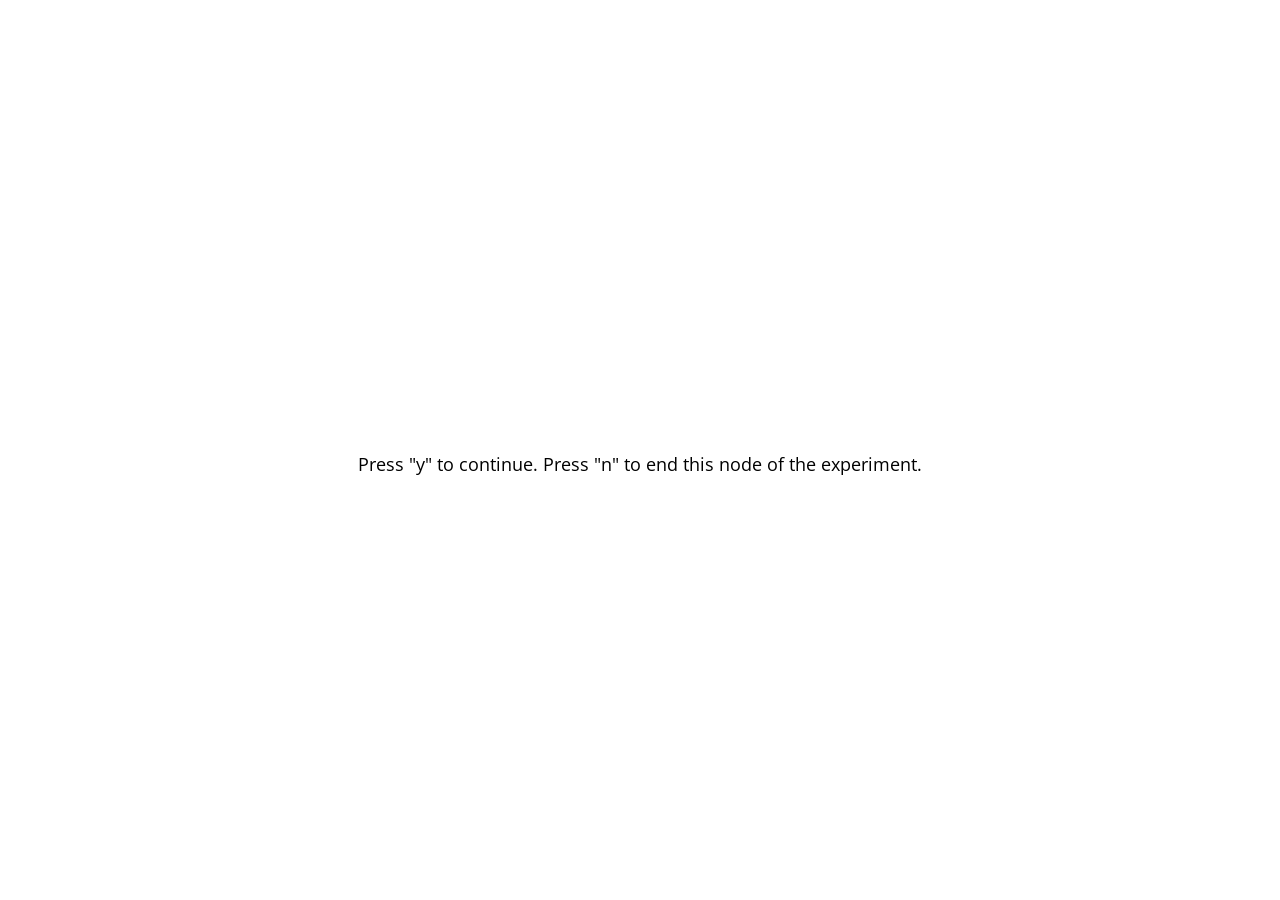
<file: EnglishParticipants-OnlineStudy/jspsych/examples/abort-current-timeline.html>
<!DOCTYPE html>
<html>
  <head>
    <script src="../dist/jspsych.js"></script>
    <script src="../dist/plugin-html-keyboard-response.js"></script>
    <script src="../dist/plugin-image-keyboard-response.js"></script>
    <script src="../dist/plugin-preload.js"></script>
    <link rel="stylesheet" href="../dist/jspsych.css" />
  </head>
  <body></body>
  <script>

    var jsPsych = initJsPsych({
      on_finish: function () {
        jsPsych.data.displayData();
      }
    });

    var images = ["img/1.gif", "img/2.gif", "img/3.gif", "img/4.gif", "img/5.gif", "img/6.gif", "img/7.gif", "img/8.gif", "img/9.gif", "img/10.gif"];

    var trials = [];
    for (var i = 0; i < images.length; i++) {
      trials.push({
        stimulus: images[i]
      });
    }

    var preload = {
      type: jsPsychPreload,
      auto_preload: true
    };

    var block = {
      type: jsPsychImageKeyboardResponse,
      choices: ['y','n'],
      stimulus_width: 300,
      prompt: '<p>Press "y" to continue. Press "n" to end this node of the experiment.</p>',
      on_finish: function(data) {
        if (jsPsych.pluginAPI.compareKeys(data.response, "n")) {
          jsPsych.abortCurrentTimeline();
        }
      },
      timeline: trials
    };

    var after_block = {
      type: jsPsychHtmlKeyboardResponse,
      stimulus: '<p>The next node.</p><p>Press any key to finish.</p>',
    };

    jsPsych.run([preload, block, after_block]);
  </script>
</html>
</file>
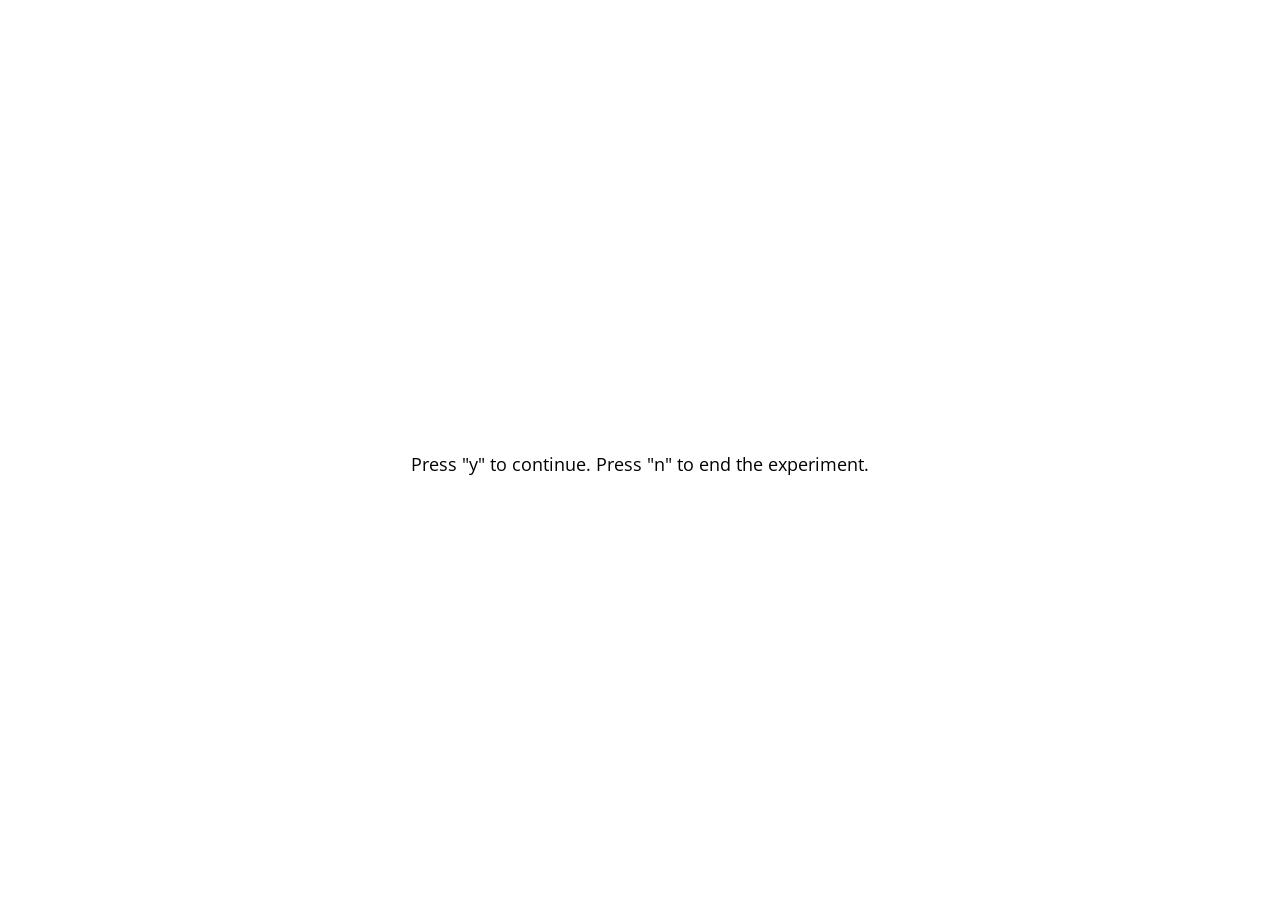
<file: EnglishParticipants-OnlineStudy/jspsych/examples/abort-experiment.html>
<!DOCTYPE html>
<html>
  <head>
    <script src="../dist/jspsych.js"></script>
    <script src="../dist/plugin-image-keyboard-response.js"></script>
    <script src="../dist/plugin-preload.js"></script>
    <link rel="stylesheet" href="../dist/jspsych.css" />
  </head>
  <body></body>
  <script>

    var jsPsych = initJsPsych();

    var images = ["img/1.gif", "img/2.gif", "img/3.gif", "img/4.gif", "img/5.gif", "img/6.gif", "img/7.gif", "img/8.gif", "img/9.gif", "img/10.gif"];

    var trials = [];
    for (var i = 0; i < images.length; i++) {
      trials.push({
        stimulus: images[i]
      });
    }

    var preload = {
      type: jsPsychPreload,
      auto_preload: true
    };

    var block = {
      type: jsPsychImageKeyboardResponse,
      choices: ['y','n'],
      prompt: '<p>Press "y" to continue. Press "n" to end the experiment.</p>',
      stimulus_width: 300,
      on_finish: function(data) {
        if (jsPsych.pluginAPI.compareKeys(data.response, 'n')) {
          jsPsych.abortExperiment('The experiment was ended. This is the end message.');
        }
      },
      timeline: trials
    };

    jsPsych.run([preload, block]);
  </script>
</html>
</file>
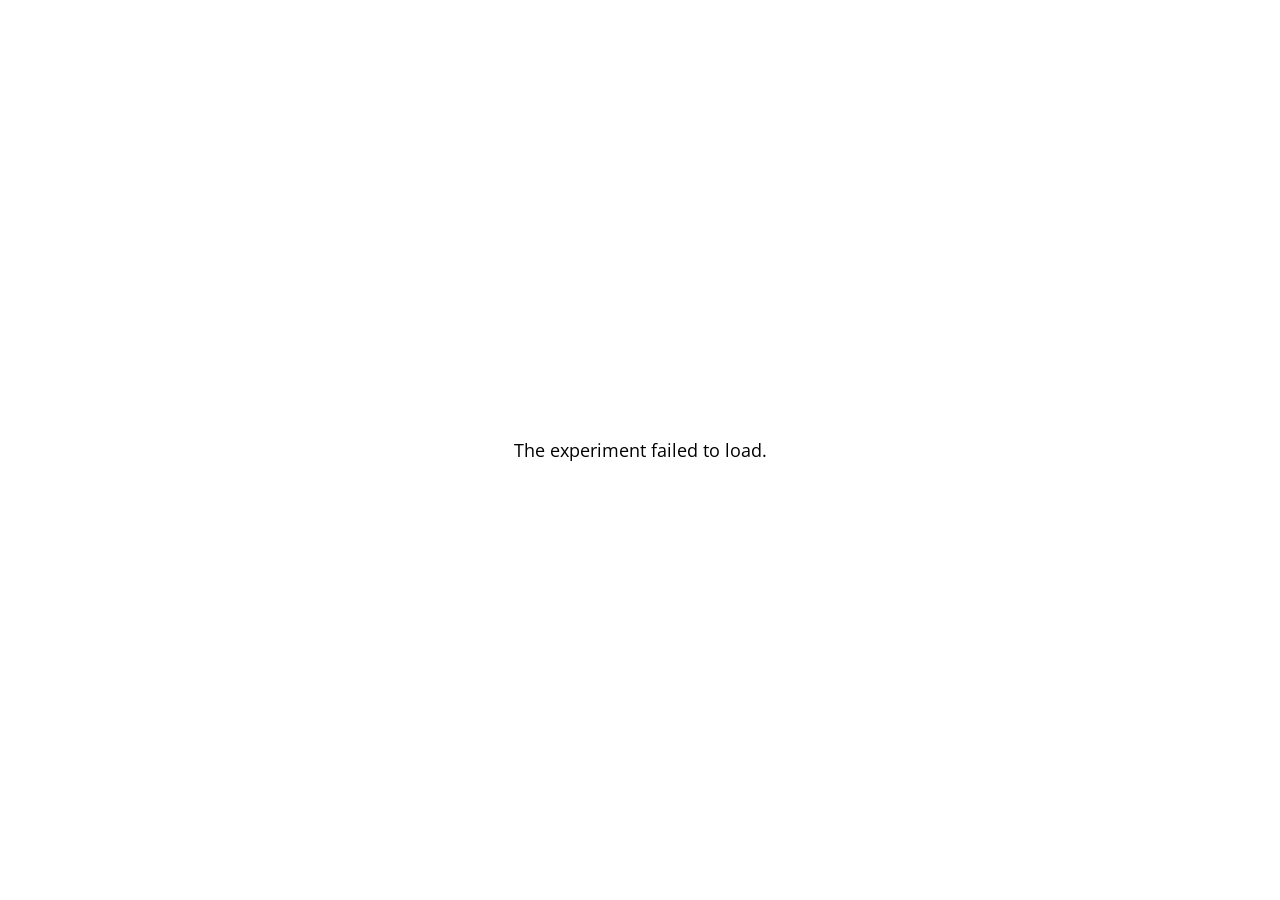
<file: EnglishParticipants-OnlineStudy/jspsych/examples/add-to-end-of-timeline.html>
<!DOCTYPE html>
<html>
  <head>
    <script src="../dist/jspsych.js"></script>
    <script src="../dist/plugin-html-keyboard-response.js"></script>
    <script src="../dist/plugin-image-keyboard-response.js"></script>
    <script src="../dist/plugin-preload.js"></script>
    <link rel="stylesheet" href="../dist/jspsych.css">
  </head>
  <body></body>
  <script>

    var jsPsych = initJsPsych({
      on_finish: function() {
        jsPsych.data.displayData();
      }
    });

    var preload = {
      type: jsPsychPreload,
      images: ['img/happy_face_4.jpg']
    };

    var first = {
      type: jsPsychHtmlKeyboardResponse,
      stimulus: 'First trial; new trial added when on_finish is called.',
      on_finish: function(){
        jsPsych.addNodeToEndOfTimeline({
          timeline: [{
            type: jsPsychImageKeyboardResponse,
            stimulus: 'img/happy_face_4.jpg',
            stimulus_width: 300,
            prompt: '<p>New trial.</p>'
          }]
        });
      }
    };

    jsPsych.run([preload, first]);

  </script>
</html>
</file>
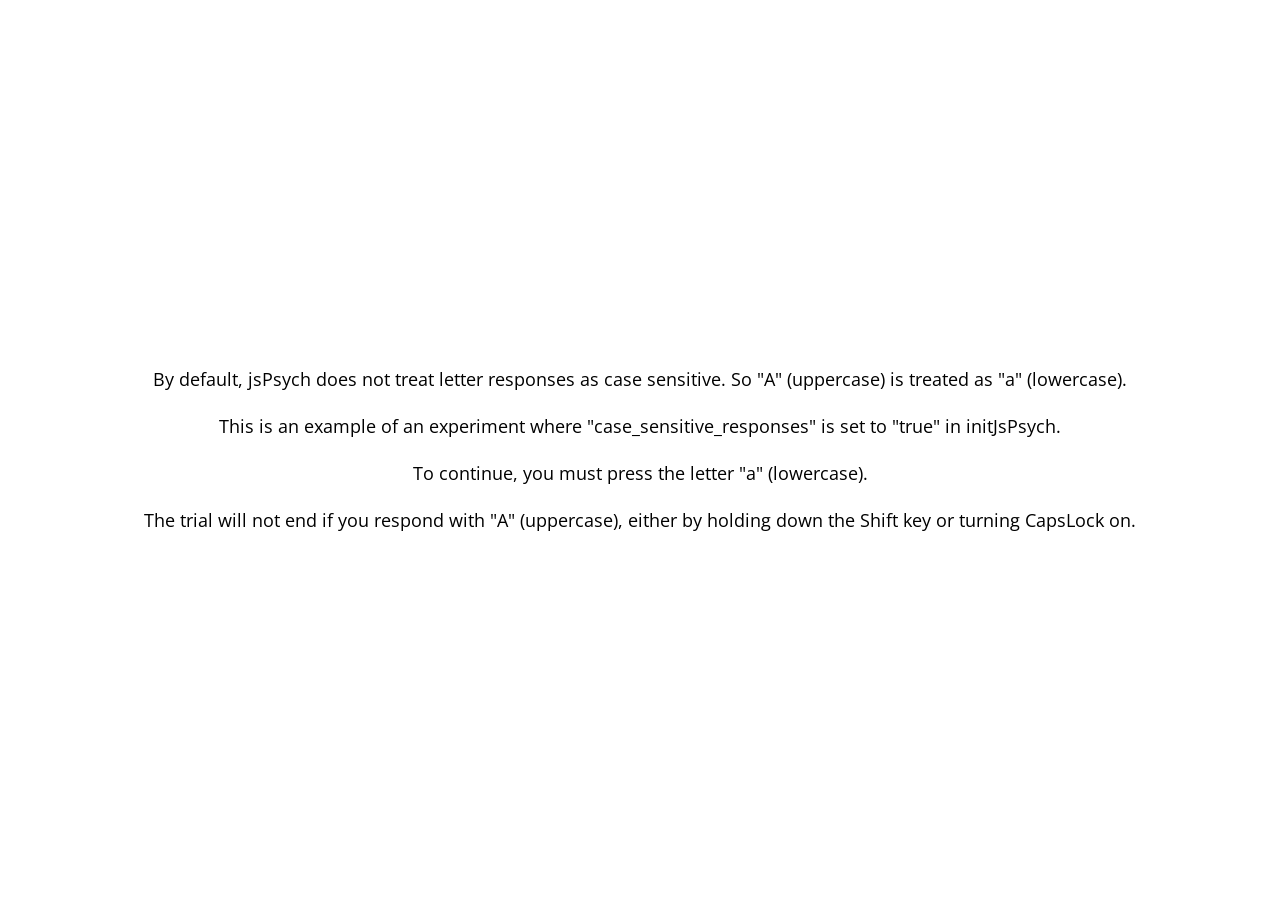
<file: EnglishParticipants-OnlineStudy/jspsych/examples/case-sensitive-responses.html>
<!DOCTYPE html>
<html>
  <head>
    <script src="../dist/jspsych.js"></script>
    <script src="../dist/plugin-html-keyboard-response.js"></script>
    <link rel="stylesheet" href="../dist/jspsych.css">
  </head>
  <body></body>
  <script>

    var jsPsych = initJsPsych({
      case_sensitive_responses: true, // to ignore the letter case of a keyboard response, set this parameter to false or remove it
      on_finish: function() {
        jsPsych.data.displayData();
      }
    }); 

    var trial_1 = {
      type: jsPsychHtmlKeyboardResponse,
      stimulus: '<p>By default, jsPsych does not treat letter responses as case sensitive. So "A" (uppercase) is treated as "a" (lowercase).</p>'+
      '<p>This is an example of an experiment where "case_sensitive_responses" is set to "true" in initJsPsych.</p>'+
      '<p>To continue, you must press the letter "a" (lowercase).</p>'+
      '<p>The trial will not end if you respond with "A" (uppercase), either by holding down the Shift key or turning CapsLock on.</p>',
      choices: ['a']
    };

    var trial_2 = {
      type: jsPsychHtmlKeyboardResponse,
      stimulus: '<p>This is another example trial.</p>'+
      '<p>To continue, now you must press the letter "A" (uppercase).</p>'+
      '<p>The trial will not end if you respond with "a" (lowercase).</p>',
      choices: ['A']
    };

    var trial_3 = {
      type: jsPsychHtmlKeyboardResponse,
      choices: "ALL_KEYS",
      stimulus: '<p>When "case_sensitive_responses" is "true", your keyboard responses are case-sensitive in the data.</p>'+
      '<p>The next page shows the data, with your response recorded as "a" for the first trial and "A" for the second trial.</p>'+
      '<p>If you change "case_sensitive_responses" to "false" in initJsPsych and reload this expeirment<br>'+
      'you will find that both "a" or "A" responses are valid responses for the first two trials,<br>'+
      'and your response will always be recorded as "a" (lowercase) in the data.</p>'
    };

    jsPsych.run([trial_1, trial_2, trial_3]);

  </script>
</html>
</file>
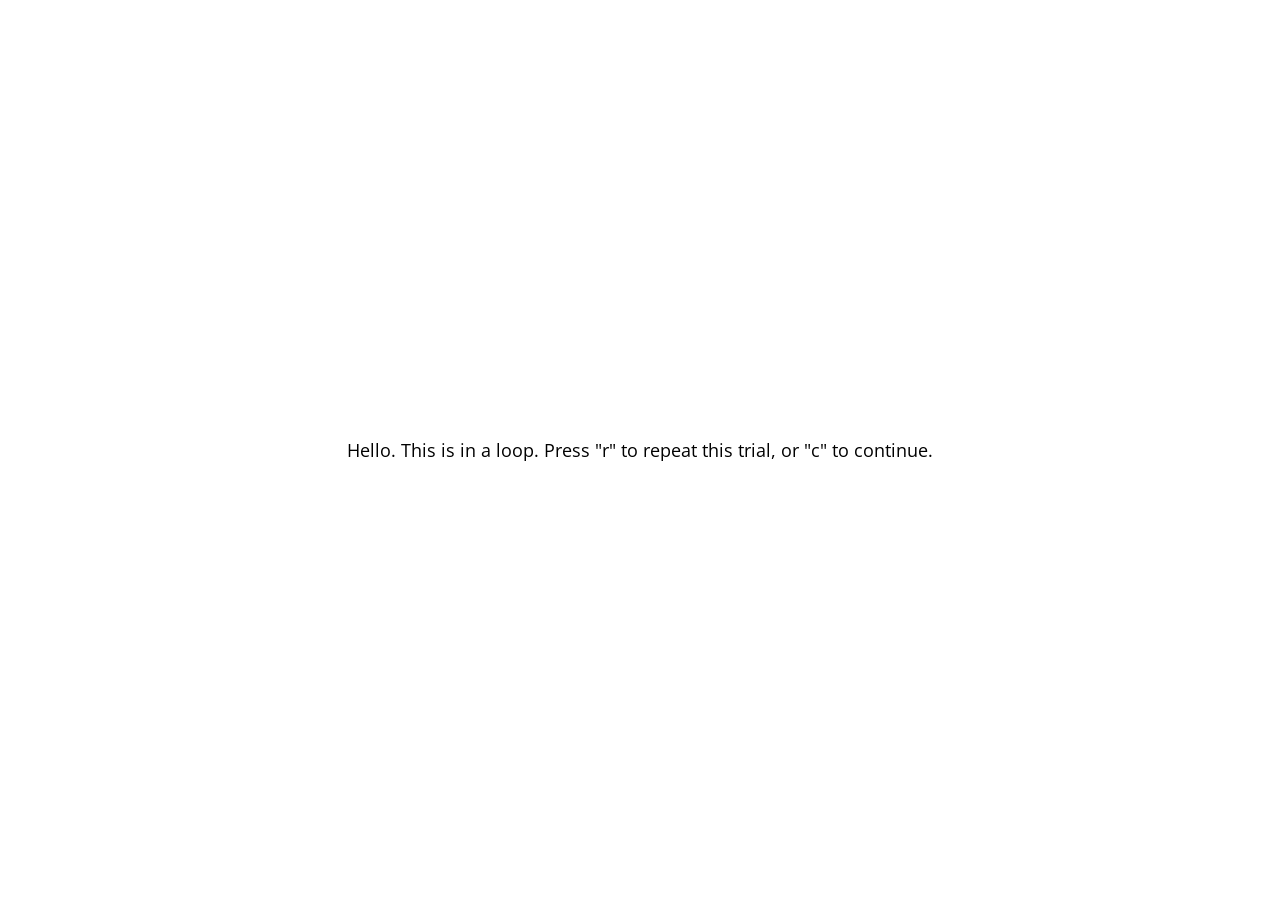
<file: EnglishParticipants-OnlineStudy/jspsych/examples/conditional-and-loop-functions.html>
<!DOCTYPE html>
<html>
  <head>
    <script src="../dist/jspsych.js"></script>
    <script src="../dist/plugin-html-keyboard-response.js"></script>
    <link rel="stylesheet" href="../dist/jspsych.css">
  </head>
  <body></body>
  <script>

    var jsPsych = initJsPsych({
      default_iti: 200,
      on_finish: function() {
        jsPsych.data.displayData();
      }
    });

    var trial = {
      type: jsPsychHtmlKeyboardResponse,
      stimulus: 'Hello. This is in a loop. Press "r" to repeat this trial, or "c" to continue.',
      choices: ['r','c']
    };

    var loop_node = {
      timeline: [trial],
      loop_function: function(data){
        var key_response = data.values()[0].response;
        if(jsPsych.pluginAPI.compareKeys(key_response,'r')){
          return true;
        } else {
          return false;
        }
      }
    };

    var pre_if_trial = {
      type: jsPsychHtmlKeyboardResponse,
      stimulus: 'The next trial is in a conditional statement. Press "s" to skip it, or "v" to view it.',
      choices: ['s','v']
    };

    var if_trial = {
      type: jsPsychHtmlKeyboardResponse,
      stimulus: 'You chose to view the trial. Press any key to continue.'
    };

    var if_node = {
      timeline: [if_trial],
      conditional_function: function(){
        var data = jsPsych.data.get().last(1).values()[0];
        if(jsPsych.pluginAPI.compareKeys(data.response, 's')){
          return false;
        } else {
          return true;
        }
      }
    };

    var after_if_trial = {
      type: jsPsychHtmlKeyboardResponse,
      stimulus: 'This is the trial after the conditional.'
    };

    jsPsych.run([loop_node, pre_if_trial, if_node, after_if_trial]); 

  </script>
</html>
</file>
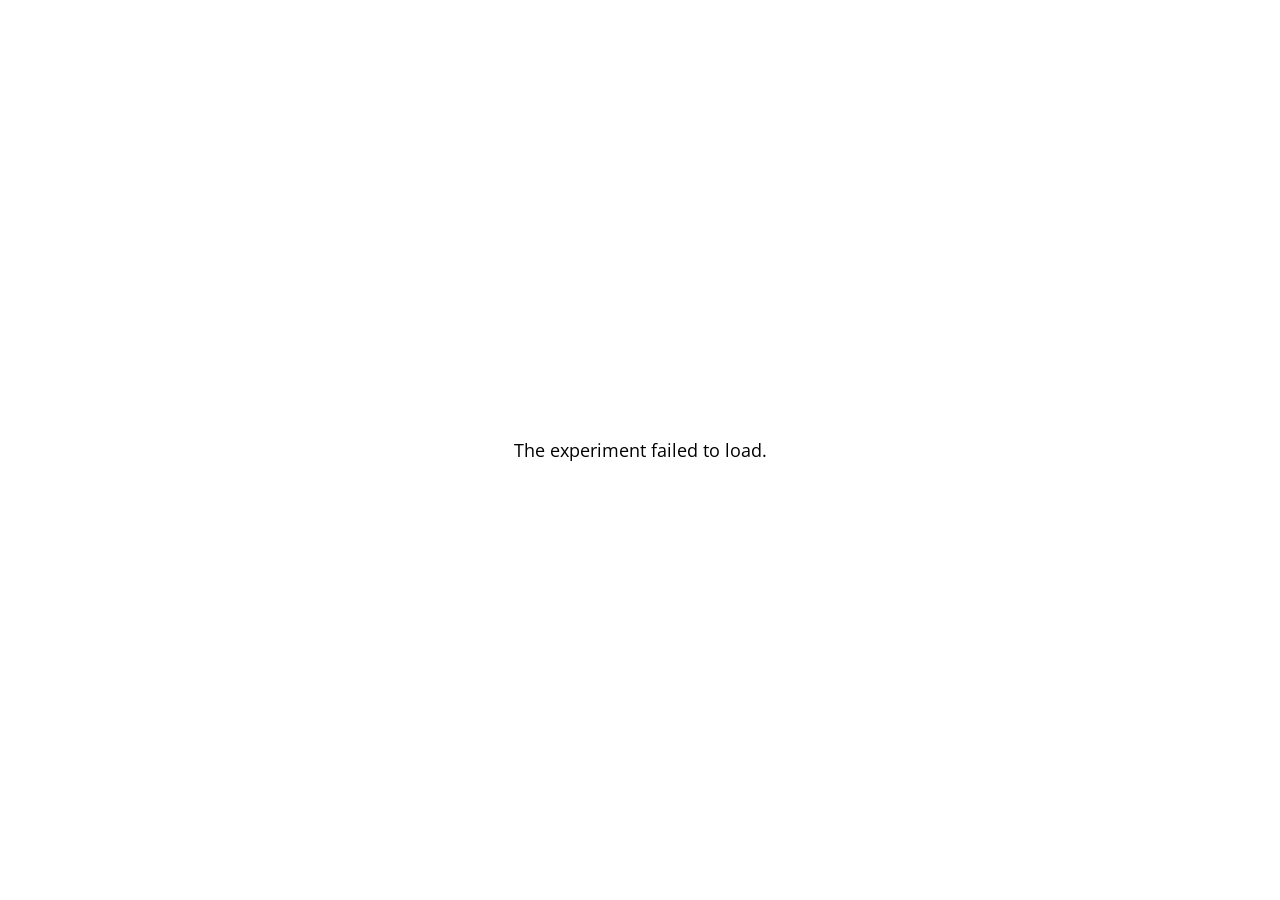
<file: EnglishParticipants-OnlineStudy/jspsych/examples/css-classes-parameter.html>
<!DOCTYPE html>
<html>
  <head>
    <script src="../dist/jspsych.js"></script>
    <script src="../dist/plugin-image-keyboard-response.js"></script>
    <script src="../dist/plugin-html-keyboard-response.js"></script>
    <script src="../dist/plugin-preload.js"></script>
    <link rel="stylesheet" href="../dist/jspsych.css">
    <style>
      /* 
        Any CSS classes listed in the 'css_classes' parameter will only be added to the jspsych-content div.
        Certain CSS rules will automatically be applied to all other elements _inside_ this div (stimulus, prompt, etc.),
        through CSS inheritance. However, not all CSS properties are inherited from parent elements.
        To learn more about CSS inheritance, see:
        https://developer.mozilla.org/en-US/docs/Web/CSS/inheritance
        https://developer.mozilla.org/en-US/docs/Learn/CSS/Building_blocks/Cascade_and_inheritance#inheritance
        https://stackoverflow.com/questions/5612302/which-css-properties-are-inherited

        In the CSS rules below, the rules are applied to the jspsych-content div, and then applied to 
        other elements inside of the jspsych-content div through inheritance. This is why both the stimulus and
        prompt are affected by these rules in the trial_procedure_1 trials.
      */
      .condition1 {
        color: red;
        font: small-caps bold 25px/25px Arial, sans-serif;
        line-height: 150%;
      }
      .condition2 {
        font-size: 20px;
        font-weight: bold;
        text-shadow: 2px 2px white;
        line-height: 200%;
        background-color: lightgray
      }
      /* 
        It's also possible to use more specific CSS selectors so that the CSS rule only affects certain elements on the page.
        To create these CSS rules, we start with the class name used in "css_classes". This will select the 'parent' element (jspsych-content div):
          .left-align 
        After that, add the more specific CSS selector(s) to select any particular element(s) that should be modified inside the parent element. 
        For example, to select only the "p" elements that are inside of the 'parent' element, you can use this:
          .left-align p {...}
        This method allows you to use different styles for different 'child' elements inside the jspsych-content div.
        This method also allows you to modify properties that can't be modified through inheritance.

        Options for CSS selectors include the element's tag name, ID, class, and combinations of these.
        For example, to select a the element with the ID "jspsych-html-keyboard-response-stimulus":
          .left-align #jspsych-html-keyboard-response-stimulus {...}  
        Or to select all "p" elements that also have the class "stimulus":
          .left-align p.stimulus {...}
        See here for more info about CSS selectors: https://www.w3schools.com/css/css_selectors.asp

        In the trial_procedure_2 trials, the stimulus text is inside of <p> tags and the prompt text is not inside of <p> tags.
        Therefore the CSS rules below will only affect the stimulus element in these trials.
      */
      .left-align p {text-align: left; width: 600px;}
      .right-align p {text-align: right; width: 600px;}
      .teal p {color: teal;}
      .purple p {color: purple;}
      .large-text p {font-size: 40px; line-height: 1.5em;}
      .black-border p {border: 4px solid black;}

      /* 
        The CSS rules below are used in trial_procedure_3 to format the fixation cross
        and move the img element to the left or right.
      */
      .fixation {font-size: 90px; font-weight: bold;}
      .img-left img {transform: translate(-300px);}
      .img-right img {transform: translate(300px);}
    </style>
  </head>
  <body></body>
  <script>

    var jsPsych = initJsPsych({
      on_finish: function() {
        jsPsych.data.displayData();
      }
    });

    var preload = {
      type: jsPsychPreload,
      auto_preload: true
    };

    var trial_procedure_1 = {
      timeline: [{
        type: jsPsychHtmlKeyboardResponse,
        stimulus: jsPsych.timelineVariable('stim'),
        css_classes: jsPsych.timelineVariable('css_class'),
        prompt: 'This is the prompt.<br>In this set of trials, the CSS styles are applied to the parent element<br>'+
        'and passed on to all other jsPsych content through inheritance,<br>'+
        'which is why they also affect both the stimulus and prompt text.<br>Press any key to continue.',
        save_trial_parameters: {css_classes: true}
      }],
      timeline_variables: [
        {css_class: ['condition1'], stim: '<p>This is a Condition 1 stimulus.</p>'},
        {css_class: ['condition2'], stim: '<p>This is a Condition 2 stimulus.</p>'}
      ]
    };

    var trial_procedure_2 = {
      timeline: [{
        type: jsPsychHtmlKeyboardResponse,
        stimulus: '<p>This is the stimulus.</p>',
        css_classes: jsPsych.timelineVariable('css_classes'),
        prompt: 'In this set of trials, the CSS rules are applied more selectively<br>so that they only affect the stimulus text, not the prompt text<br>'+
        '(see the comments in the HTML file for more information).<br>Press any key to continue.',
        save_trial_parameters: {css_classes: true}
      }],
      timeline_variables: [
        {css_classes: ['teal','left-align','black-border','large-text']},
        {css_classes: ['teal','right-align','black-border','large-text']},
        {css_classes: ['purple','left-align','large-text']},
        {css_classes: ['purple','right-align','large-text']}
      ]
    };

    var trial_procedure_3 = {
      timeline: [
        {
          type: jsPsychHtmlKeyboardResponse,
          stimulus: '+',
          choices: "NO_KEYS",
          trial_duration: 500,
          css_classes: ['fixation']
        },
        {
          type: jsPsychImageKeyboardResponse,
          stimulus: 'img/blue.png',
          css_classes: jsPsych.timelineVariable('image_side'),
          prompt: '<p>Press <strong>f</strong> if the image is on the <strong>left</strong>.</p>'+
          '<p>Press <strong>j</strong> if the image is on the <strong>right</strong>.</p>',
          choices: ['f','j'],
          render_on_canvas: false,
          save_trial_parameters: {css_classes: true},
          data: {correct_response: jsPsych.timelineVariable('correct_response')}
        }
      ],
      timeline_variables: [
        {image_side: ['img-left'], correct_response: 'f'},
        {image_side: ['img-right'], correct_response: 'j'}
      ]
    };

    jsPsych.run([preload, trial_procedure_1, trial_procedure_2, trial_procedure_3]);

  </script>
</html>
</file>
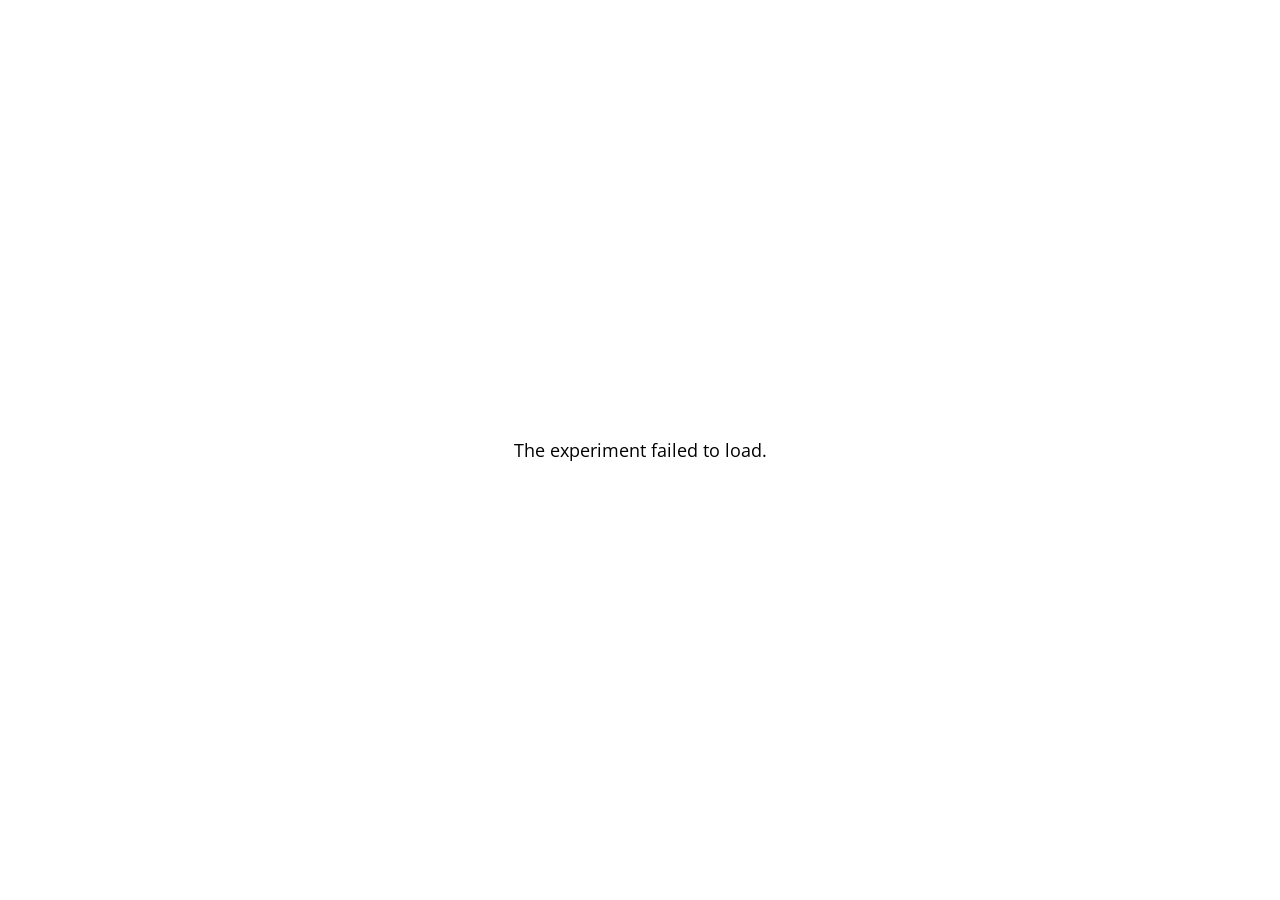
<file: EnglishParticipants-OnlineStudy/jspsych/examples/data-add-properties.html>
<!DOCTYPE html>
<html>
  <head>
    <script src="../dist/jspsych.js"></script>
    <script src="../dist/plugin-image-keyboard-response.js"></script>
    <script src="../dist/plugin-preload.js"></script>
    <link rel="stylesheet" href="../dist/jspsych.css">
  </head>
  <body></body>
  <script>

    var jsPsych = initJsPsych({
      on_finish: function() {
        // add completed field to every trial in the data
        jsPsych.data.addProperties({
          completed: true
        });
        // when data is displayed, you should see a subject and completed field for each trial
        jsPsych.data.displayData();
      }
    });

    var preload = {
      type: jsPsychPreload,
      auto_preload: true
    };

    var block_1 = {
      type: jsPsychImageKeyboardResponse,
      stimulus: 'img/happy_face_1.jpg',
      choices: ['y','n'],
      render_on_canvas: false,
      stimulus_width: 300,
      prompt: '<p>The data displayed on the next page should have a subject and completed property. Press "y" or "n".</p>'
    };

    // add the subject number to every trial in the data
    jsPsych.data.addProperties({
      subject: 1
    });

    jsPsych.run([preload, block_1]);

  </script>
</html>
</file>
<file: SpanishParticipants-OnlineStudy/shared/css/cocolab-style.css>
body {
	margin:0 0 0 0; /*squish slide into mturk window*/
	background-color: rgb(127, 127, 127);
	font-family: 'Courier New';
	color: white;
}

table {
	/* center all tables by default */
	margin: auto;
}

/*
.wrapper {
	background-color: rgb(127, 127, 127);
	width: 100%;
	min-height: 100%;
} */
/*the experiment happens in "slides"*/


.slide {
  /* Center slide horizontally and vertically */
  position: absolute;
  top: 45%;
  left: 50%;
  transform: translate(-50%, -50%);
  /* Set fixed width and height */
  width: 800px;
  height: 600px;
  /* Padding */
  padding-top: 10px;
  padding-left: 20px;
  padding-right: 20px;
  /* Background and font */
  background-color: transparent;
  font-size: 20px;
}


/* start slide */

#cocolab {
	font-weight: bold;
}

#legal {
	font-size: 0.8em;
}

/*make the subj_info slide prettier*/

.subj_info_title {
	color:#036;
	background:transparent;
	font-size:25;
	font-weight:bold;
}

div.long_form {
	font-size: 15px;
}

fieldset {
	border: none;
	border-top: solid 1px #ccc;
}

div.long_form p {
    color:#036;
    margin: 20px 0 0 0;
}

div.long_form p.info {
    margin:0 0 40px 0;
    padding:0;
    color:black;
}

div.long_form label {
	padding: .5em .5em;
}

textarea {
	border: 2px inset;
}

/* sliders */


/*align the left and right labels for the sliders properly*/
.slider_table .left {
	display: inline;
	text-align: left;
	float: left;
}

.slider_table .right {
	display: inline;
	text-align: right;
	float: right;
}

.slider_target {
	text-align: right;
}

.ui-slider-range {
	/* you could have a "range" which makes the slider to the left of the handle a different color from the background */
	background: transparent;
}

#cocologo {
    width: 200px;
    margin: 10px;
}

.slider {
	width: 400;
	margin: 10px;
}

/* Progress Bar */
.progress{
  position: absolute;
  right: 10px;
  top: 10px;
}
.progress span{
  position:relative;
  top: -6px;
}

.bar-wrapper{
    height:20px;
    width:200px;
    border:1px solid #000000;
    display:inline-block;
}

.bar{
    position:relative;
    height:100%;
    width:0px;
    background-color:#000000
}
</file>
<file: SpanishParticipants-OnlineStudy/css/local-style.css>
/*.slider {*/
  /* default is width 400 and margin 10 */
	/*width: 400;
	margin: 10px;
}

.slider_table {
	margin: auto auto;
}
input[type=text] {
    width: 100%;
    padding: 12px 20px;
    margin: 8px 0;
    box-sizing: border-box;
}

.highlight_numbers {
	font-size: 28;
	font-weight: bold;
}

.highlight_numbers_other {
	font-size: 20;
	font-style: italic;
}*/

/*
Define the fixation cross
*/
body, html {
    margin: 0;
    height: 100%;
    width: 100%;
    display: flex;
    justify-content: center;
    align-items: center;
}

#objecttrial {
    height: 100%;
    width: 100%;
}

.center-container {
    position: absolute;
    top: 50%;
    left: 50%;
    transform: translate(-50%, -50%);
    text-align: center;
    line-height: 0; /* Ensure no extra space around the text */
}

.cross {
    position: absolute;
    width: 20px;
    height: 20px;
    top: 50%;
    left: 50%;
    transform: translate(-50%, -50%);
}

.cross::before, .cross::after {
    content: '';
    position: absolute;
    background-color: white;
}

.cross::before {
    width: 100%;
    height: 2px;
    top: 50%;
    left: 0;
    transform: translateY(-50%);
}

.cross::after {
    width: 2px;
    height: 100%;
    left: 50%;
    top: 0;
    transform: translateX(-50%);
}



button {
  	background-color: rgb(127, 127, 127);
  	font-family: 'Courier New';
  	color: white;
}
.left-aligned {
  text-align: left;
}

.cntr {
  text-align: center;
}

.fdbck {
  text-align:center;
  color: red;
  position: fixed;
  top: 60%;
  left: 50%;
  transform: translate(-50%, -50%);
}

#break_slide {
  text-align: center;
  position: absolute;
  top: 50%;
  left: 50%;
  transform: translate(-50%, -50%);
}

#target_word, #practice_word {
  /* text-align: center; */
  /* position: absolute;
  top: 50%;
  left: 50%;
  transform: translate(-50%, -50%); */
  font-size: 20pt;
}

<!DOCTYPE html>
<html>
<head>
<style>
input[type=text] {
    width: 100%;
    padding: 50px 50px;
    margin: 8px 0;
    box-sizing: border-box;
}
</style>
</head>
<body>

<p>Padded text fields:</p>

<form>
  <label for="fname">First Name</label>
  <input type="text" id="fname" name="fname">
  <label for="lname">Last Name</label>
  <input type="text" id="lname" name="lname">
</form>

</body>
</html>
</file>
<file: SpanishParticipants-OnlineStudy/old/shared/css/cocolab-style.css>
body {
	margin:0 0 0 0; /*squish slide into mturk window*/
	background-color: rgb(127, 127, 127);
	font-family: 'Courier New';
	color: white;
}

table {
	/* center all tables by default */
	margin: auto;
}

/*
.wrapper {
	background-color: rgb(127, 127, 127);
	width: 100%;
	min-height: 100%;
} */
/*the experiment happens in "slides"*/


.slide {
  /* Center slide horizontally and vertically */
  position: absolute;
  top: 45%;
  left: 50%;
  transform: translate(-50%, -50%);
  /* Set fixed width and height */
  width: 800px;
  height: 600px;
  /* Padding */
  padding-top: 10px;
  padding-left: 20px;
  padding-right: 20px;
  /* Background and font */
  background-color: transparent;
  font-size: 20px;
}


/* start slide */

#cocolab {
	font-weight: bold;
}

#legal {
	font-size: 0.8em;
}

/*make the subj_info slide prettier*/

.subj_info_title {
	color:#036;
	background:transparent;
	font-size:25;
	font-weight:bold;
}

div.long_form {
	font-size: 15px;
}

fieldset {
	border: none;
	border-top: solid 1px #ccc;
}

div.long_form p {
    color:#036;
    margin: 20px 0 0 0;
}

div.long_form p.info {
    margin:0 0 40px 0;
    padding:0;
    color:black;
}

div.long_form label {
	padding: .5em .5em;
}

textarea {
	border: 2px inset;
}

/* sliders */


/*align the left and right labels for the sliders properly*/
.slider_table .left {
	display: inline;
	text-align: left;
	float: left;
}

.slider_table .right {
	display: inline;
	text-align: right;
	float: right;
}

.slider_target {
	text-align: right;
}

.ui-slider-range {
	/* you could have a "range" which makes the slider to the left of the handle a different color from the background */
	background: transparent;
}

#cocologo {
    width: 200px;
    margin: 10px;
}

.slider {
	width: 400;
	margin: 10px;
}

/* Progress Bar */
.progress{
  position: absolute;
  right: 10px;
  top: 10px;
}
.progress span{
  position:relative;
  top: -6px;
}

.bar-wrapper{
    height:20px;
    width:200px;
    border:1px solid #000000;
    display:inline-block;
}

.bar{
    position:relative;
    height:100%;
    width:0px;
    background-color:#000000
}
</file>
<file: SpanishParticipants-OnlineStudy/old/css/local-style.css>
/*.slider {*/
  /* default is width 400 and margin 10 */
	/*width: 400;
	margin: 10px;
}

.slider_table {
	margin: auto auto;
}
input[type=text] {
    width: 100%;
    padding: 12px 20px;
    margin: 8px 0;
    box-sizing: border-box;
}

.highlight_numbers {
	font-size: 28;
	font-weight: bold;
}

.highlight_numbers_other {
	font-size: 20;
	font-style: italic;
}*/

/*
Define the fixation cross
*/
body, html {
    margin: 0;
    height: 100%;
    width: 100%;
}

/* Single container for all slides so position:absolute slides have a proper containing block */
#slides-container {
    position: relative;
    width: 100%;
    height: 100%;
    min-height: 100vh;
}

/* Instructions slide: override .slide so content flows and is visible (no absolute positioning) */
#instructions_1 {
    position: relative !important;
    top: auto !important;
    left: auto !important;
    transform: none !important;
    display: block !important;
    width: 90% !important;
    max-width: 800px;
    min-height: 400px;
    margin: 2rem auto !important;
    padding: 2rem;
    overflow-y: auto;
    box-sizing: border-box;
    background-color: rgb(127, 127, 127);
    color: white;
    visibility: visible !important;
    opacity: 1 !important;
}
#instructions_1 * {
    visibility: visible !important;
    color: inherit;
}

#objecttrial {
    height: 100%;
    width: 100%;
}

.center-container {
    position: absolute;
    top: 50%;
    left: 50%;
    transform: translate(-50%, -50%);
    text-align: center;
    line-height: 0; /* Ensure no extra space around the text */
}

.cross {
    position: absolute;
    width: 20px;
    height: 20px;
    top: 50%;
    left: 50%;
    transform: translate(-50%, -50%);
}

.cross::before, .cross::after {
    content: '';
    position: absolute;
    background-color: white;
}

.cross::before {
    width: 100%;
    height: 2px;
    top: 50%;
    left: 0;
    transform: translateY(-50%);
}

.cross::after {
    width: 2px;
    height: 100%;
    left: 50%;
    top: 0;
    transform: translateX(-50%);
}



button {
  	background-color: rgb(127, 127, 127);
  	font-family: 'Courier New';
  	color: white;
}
.left-aligned {
  text-align: left;
}

.cntr {
  text-align: center;
}

.fdbck {
  text-align:center;
  color: red;
  position: fixed;
  top: 60%;
  left: 50%;
  transform: translate(-50%, -50%);
}

#break_slide {
  text-align: center;
  position: absolute;
  top: 50%;
  left: 50%;
  transform: translate(-50%, -50%);
}

#target_word, #practice_word {
  /* text-align: center; */
  /* position: absolute;
  top: 50%;
  left: 50%;
  transform: translate(-50%, -50%); */
  font-size: 20pt;
}

<!DOCTYPE html>
<html>
<head>
<style>
input[type=text] {
    width: 100%;
    padding: 50px 50px;
    margin: 8px 0;
    box-sizing: border-box;
}
</style>
</head>
<body>

<p>Padded text fields:</p>

<form>
  <label for="fname">First Name</label>
  <input type="text" id="fname" name="fname">
  <label for="lname">Last Name</label>
  <input type="text" id="lname" name="lname">
</form>

</body>
</html>
</file>
